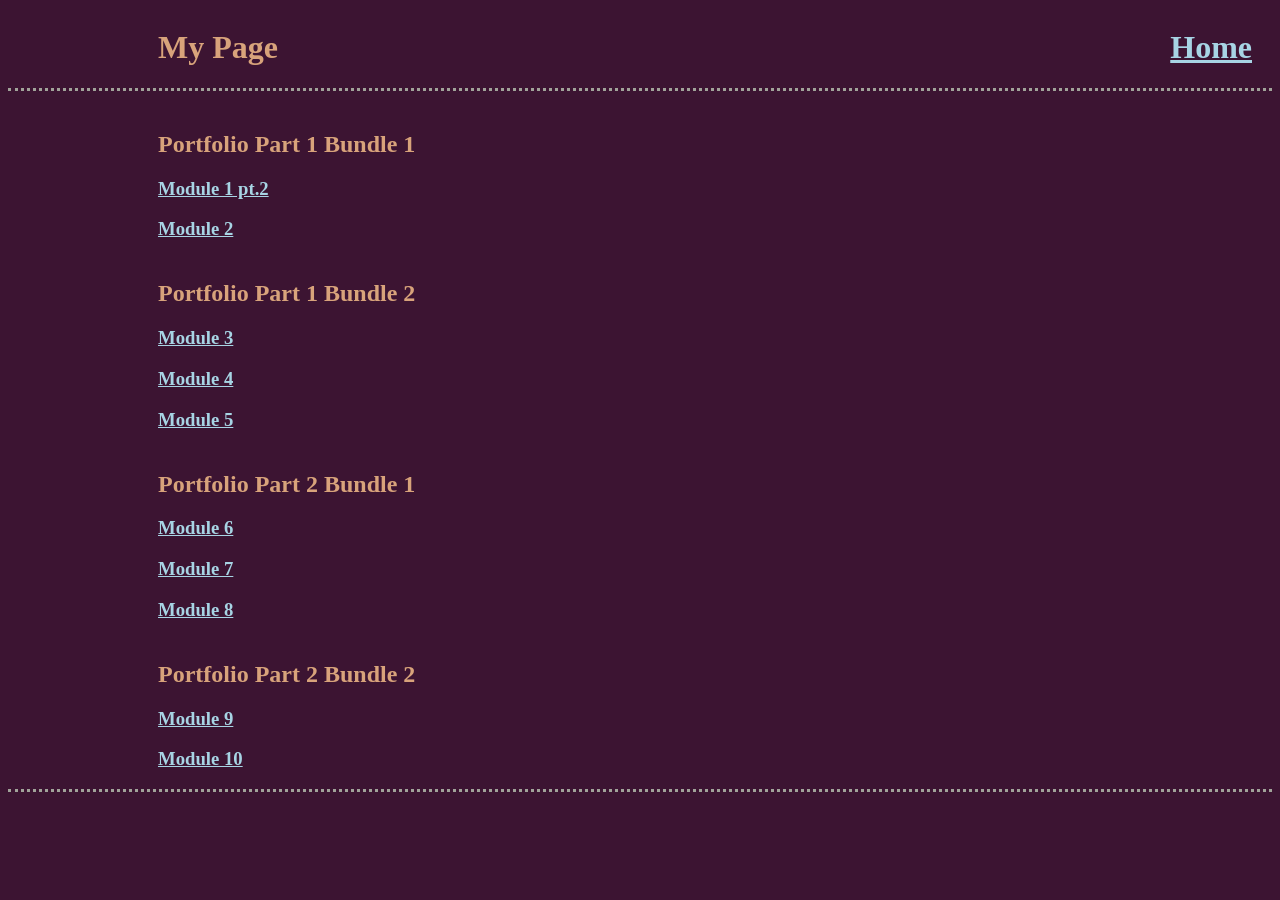
<file: index.html>
<!DOCTYPE html>
<html lang="en">
	<head>
		<meta charset="UTF-8">
		<title>My Page</title>
		<link rel="icon" href="images/agony.png">
		<link href="index.css" rel="stylesheet">
	</head>
	<body>
		<header class="page-header">
			<h1>My Page</h1>
			<h1 class="home-link"><a href="index.html">Home</a></h1>
		</header>
		<main>
			<section>
				<h2>Portfolio Part 1 Bundle 1</h2>
				<h3><a href="m1p2.html">Module 1 pt.2</a></h3>
				<h3><a href="m2.html">Module 2</a></h3>
			</section>
			<section>
				<h2>Portfolio Part 1 Bundle 2</h2>
				<h3><a href="m3.html">Module 3</a></h3>
				<h3><a href="m4.html">Module 4</a></h3>
				<h3><a href="m5.html">Module 5</a></h3>
			</section>
			<section>
				<h2>Portfolio Part 2 Bundle 1</h2>
				<h3><a href="m6.html">Module 6</a></h3>
				<h3><a href="m7.html">Module 7</a></h3>
				<h3><a href="m8.html">Module 8</a></h3>
			</section>
			<section>
				<h2>Portfolio Part 2 Bundle 2</h2>
				<h3><a href="m9.html">Module 9</a></h3>
				<h3><a href="m10.html">Module 10</a></h3>
			</section>
		</main>
		<footer>
		</footer>
	</body>
</html>
</file>
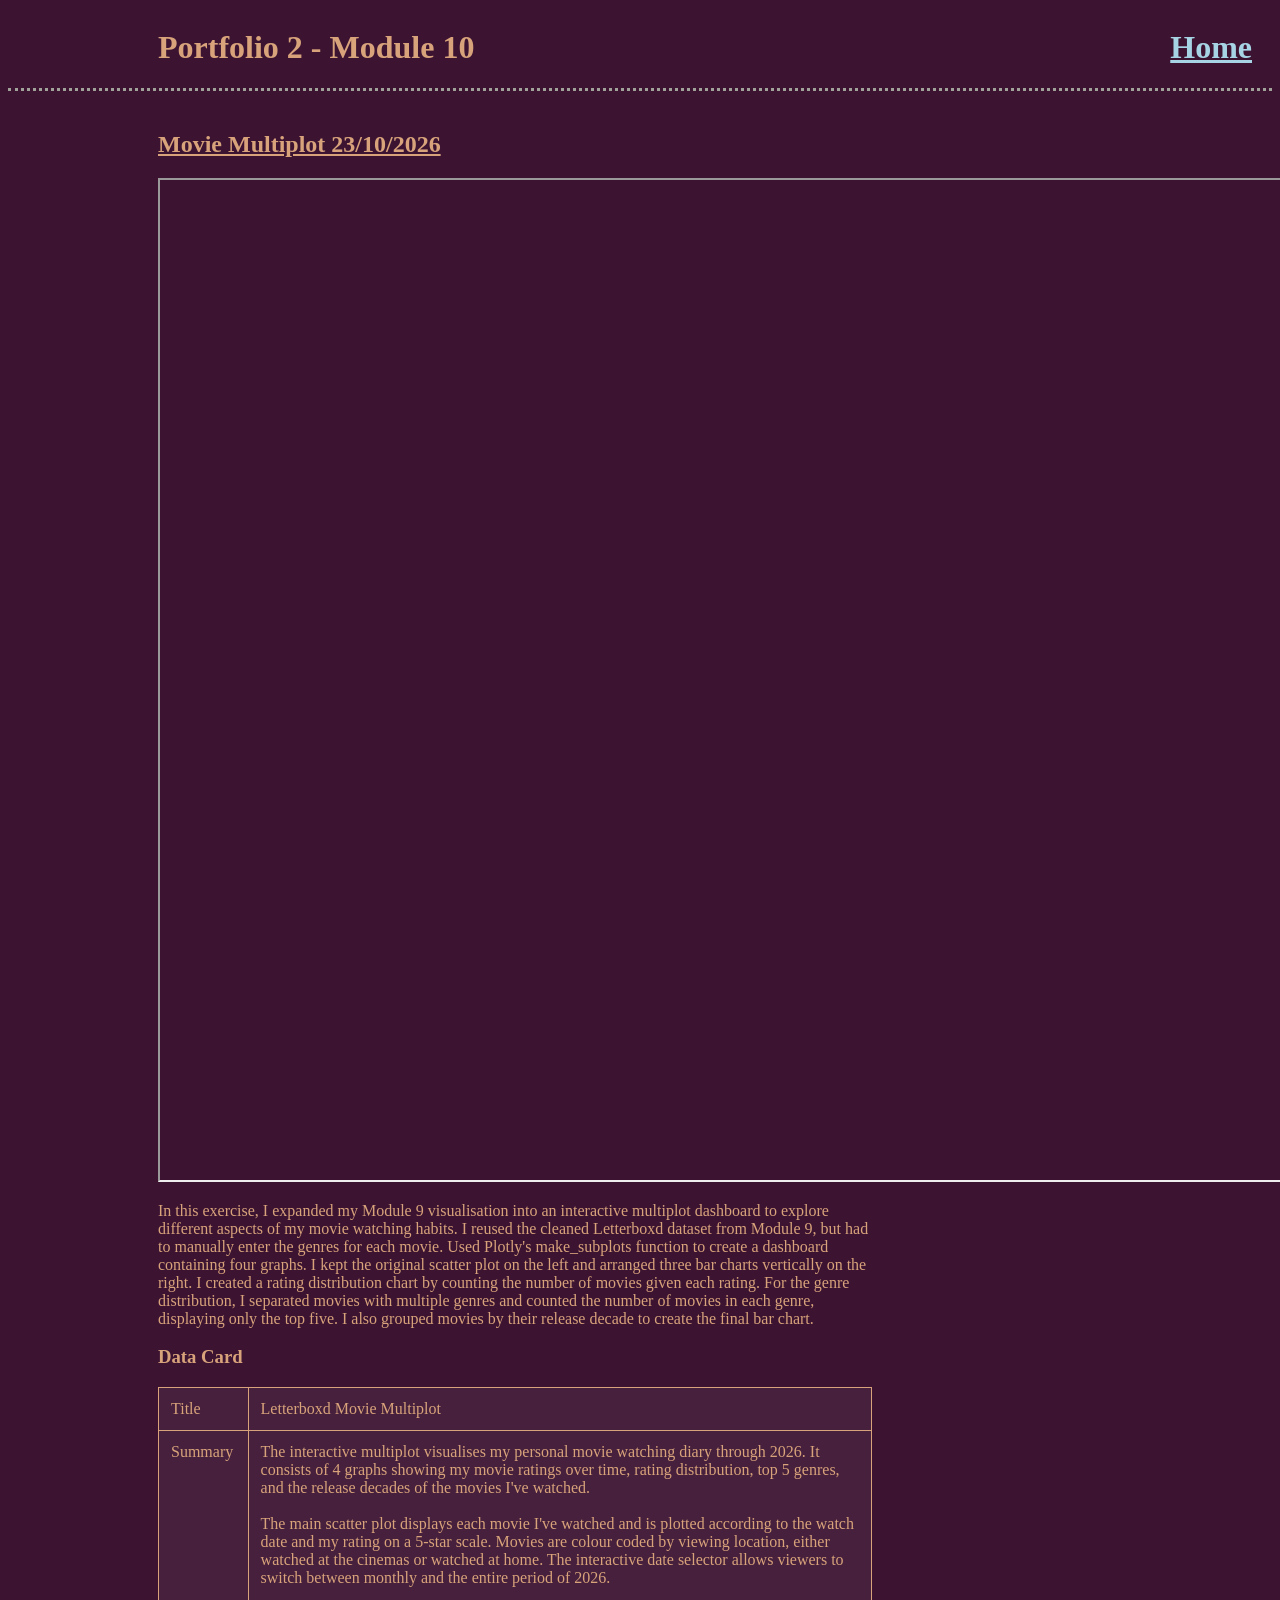
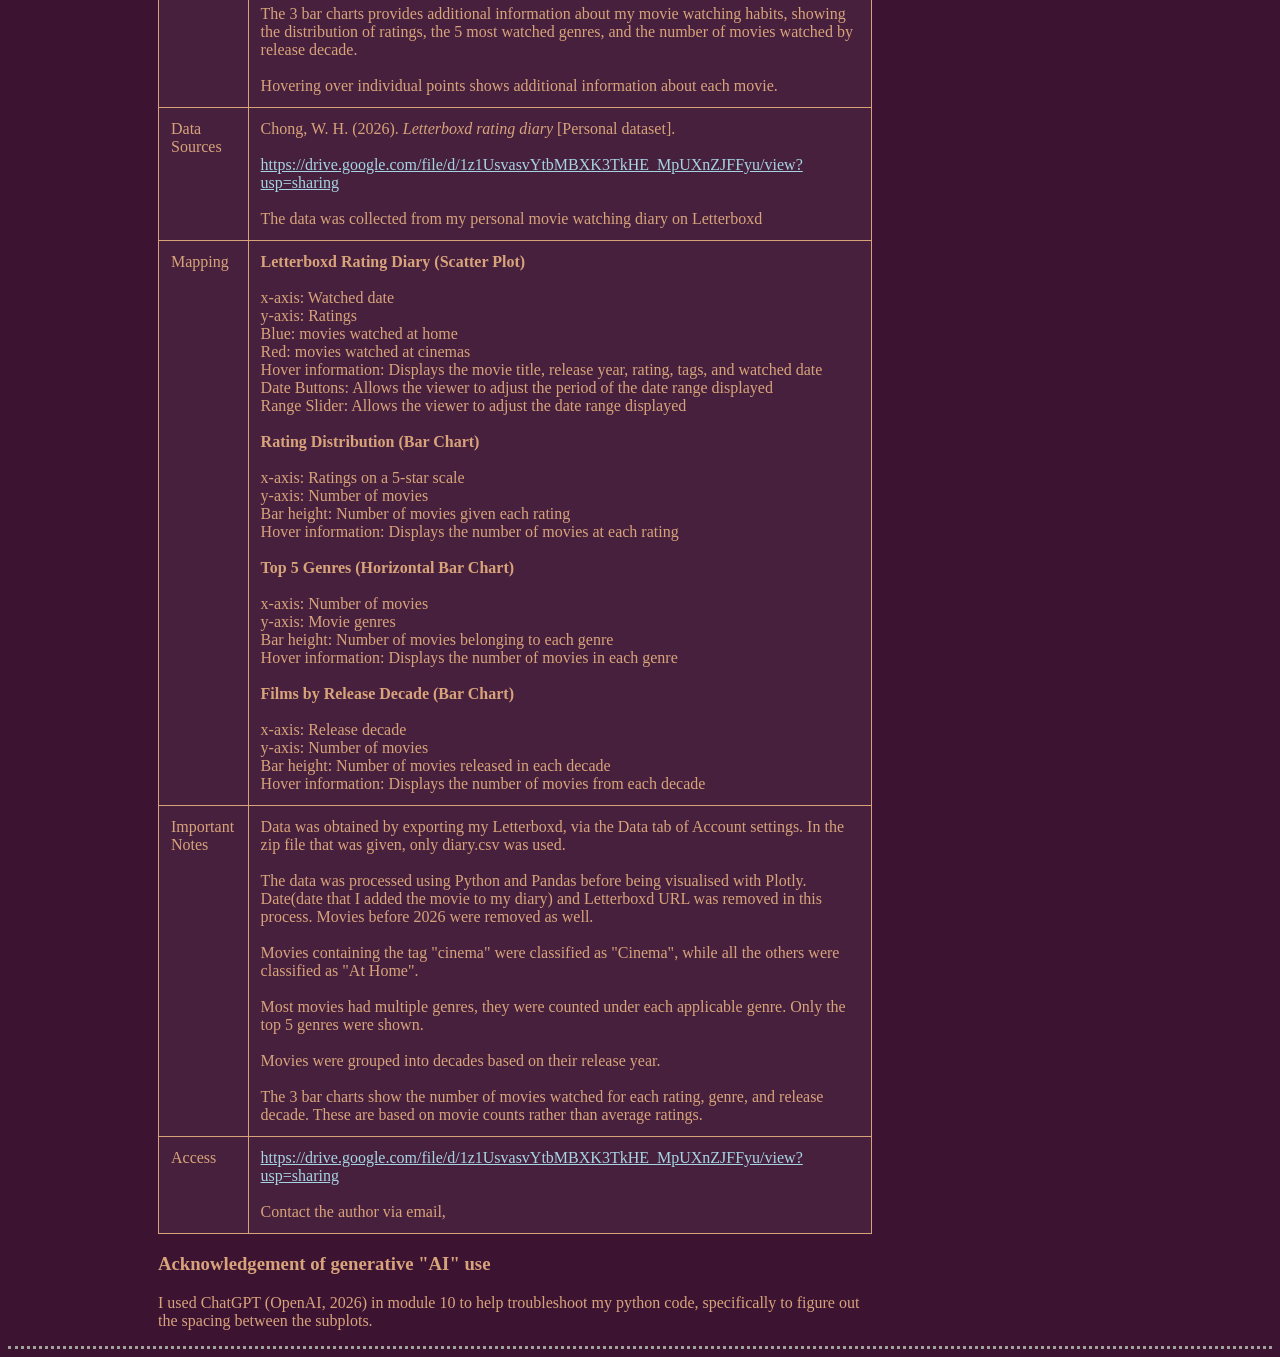
<file: m10.html>
<!DOCTYPE html>
<html lang="en">
	<head>
		<meta charset="UTF-8">
		<title>Portfolio 2 - Module 10</title>
		<link rel="icon" href="images/agony.png">
		<link href="index.css" rel="stylesheet">
		<style>
			iframe {
				width: 1600px;
				height: 1000px;
			}
		</style>
	</head>
	<body>
		<header class="page-header">
			<h1>Portfolio 2 - Module 10</h1>
			<h1 class="home-link"><a href="index.html">Home</a></h1>
		</header>
		<main>
			<section>
				<h2 class="title">Movie Multiplot 23/10/2026</h2>
			</section>
			<section>
				<iframe src="https://01a17729-02e4-0187-e7e3-71100ba85cc9.share.connect.posit.cloud?framesource=https://whchong10.github.io/whchong10/m9.html"></iframe>
			</section>
			<section>
				<p>
					In this exercise, I expanded my Module 9 visualisation into an interactive multiplot dashboard to explore different aspects of my movie watching habits. I reused the cleaned Letterboxd dataset from Module 9, but had to manually enter the genres for each movie. Used Plotly's make_subplots function to create a dashboard containing four graphs. I kept the original scatter plot on the left and arranged three bar charts vertically on the right. I created a rating distribution chart by counting the number of movies given each rating. For the genre distribution, I separated movies with multiple genres and counted the number of movies in each genre, displaying only the top five. I also grouped movies by their release decade to create the final bar chart.
				</p>
			</section>
			<section>
				<h3>Data Card</h3>
				
				<table>
					<tr>
						<td>Title</td>
						<td>Letterboxd Movie Multiplot</td>
					</tr>
					<tr>
						<td>Summary</td>
						<td>
							The interactive multiplot visualises my personal movie watching diary through 2026. It consists of 4 graphs showing my movie ratings over time, rating distribution, top 5 genres, and the release decades of the movies I've watched.

							<br><br>
							The main scatter plot displays each movie I've watched and is plotted according to the watch date and my rating on a 5-star scale. Movies are colour coded by viewing location, either watched at the cinemas or watched at home. The interactive date selector allows viewers to switch between monthly and the entire period of 2026.

							<br><br>
							The 3 bar charts provides additional information about my movie watching habits, showing the distribution of ratings, the 5 most watched genres, and the number of movies watched by release decade.

							<br><br>
							Hovering over individual points shows additional information about each movie.
						</td>
					</tr>
					<tr>
						<td>Data Sources</td>
						<td>
							Chong, W. H. (2026). <i>Letterboxd rating diary</i> [Personal dataset].

							<br><br>
							<a href="https://drive.google.com/file/d/1z1UsvasvYtbMBXK3TkHE_MpUXnZJFFyu/view?usp=sharing">https://drive.google.com/file/d/1z1UsvasvYtbMBXK3TkHE_MpUXnZJFFyu/view?usp=sharing</a>

							<br><br>
							The data was collected from my personal movie watching diary on Letterboxd
						</td>
					</tr>
					<tr>
						<td>Mapping</td>
						<td>
							<b>Letterboxd Rating Diary (Scatter Plot)</b>

							<br><br>
							x-axis: Watched date
							<br>
							y-axis: Ratings
							<br>
							Blue: movies watched at home
							<br>
							Red: movies watched at cinemas
							<br>
							Hover information: Displays the movie title, release year, rating, tags, and watched date
							<br>
							Date Buttons: Allows the viewer to adjust the period of the date range displayed
							<br>
							Range Slider: Allows the viewer to adjust the date range displayed

							<br><br>
							<b>Rating Distribution (Bar Chart)</b>

							<br><br>
							x-axis: Ratings on a 5-star scale
							<br>
							y-axis: Number of movies
							<br>
							Bar height: Number of movies given each rating
							<br>
							Hover information: Displays the number of movies at each rating

							<br><br>
							<b>Top 5 Genres (Horizontal Bar Chart)</b>

							<br><br>
							x-axis: Number of movies
							<br>
							y-axis: Movie genres
							<br>
							Bar height: Number of movies belonging to each genre
							<br>
							Hover information: Displays the number of movies in each genre

							<br><br>
							<b>Films by Release Decade (Bar Chart)</b>

							<br><br>
							x-axis: Release decade
							<br>
							y-axis: Number of movies
							<br>
							Bar height: Number of movies released in each decade
							<br>
							Hover information: Displays the number of movies from each decade
						</td>
					</tr>
					<tr>
						<td>Important Notes</td>
						<td>
							Data was obtained by exporting my Letterboxd, via the Data tab of Account settings. In the zip file that was given, only diary.csv was used.

							<br><br>
							The data was processed using Python and Pandas before being visualised with Plotly. Date(date that I added the movie to my diary) and Letterboxd URL was removed in this process. Movies before 2026 were removed as well.

							<br><br>
							Movies containing the tag "cinema" were classified as "Cinema", while all the others were classified as "At Home".

							<br><br>
							Most movies had multiple genres, they were counted under each applicable genre. Only the top 5 genres were shown.

							<br><br>
							Movies were grouped into decades based on their release year.

							<br><br>
							The 3 bar charts show the number of movies watched for each rating, genre, and release decade. These are based on movie counts rather than average ratings.
						</td>
					</tr>
					<tr>
						<td>Access</td>
						<td>
							<a href="https://drive.google.com/file/d/1z1UsvasvYtbMBXK3TkHE_MpUXnZJFFyu/view?usp=sharing">https://drive.google.com/file/d/1z1UsvasvYtbMBXK3TkHE_MpUXnZJFFyu/view?usp=sharing</a>

							<br><br>
							Contact the author via email,
						</td>
					</tr>
				</table>
			</section>
			<section>
				<h3>Acknowledgement of generative "AI" use</h3>
				<p>I used ChatGPT (OpenAI, 2026) in module 10 to help troubleshoot my python code, specifically to figure out the spacing between the subplots.</p>
			</section>
		</main>
		<footer>
		</footer>
	</body>
</html>
</file>
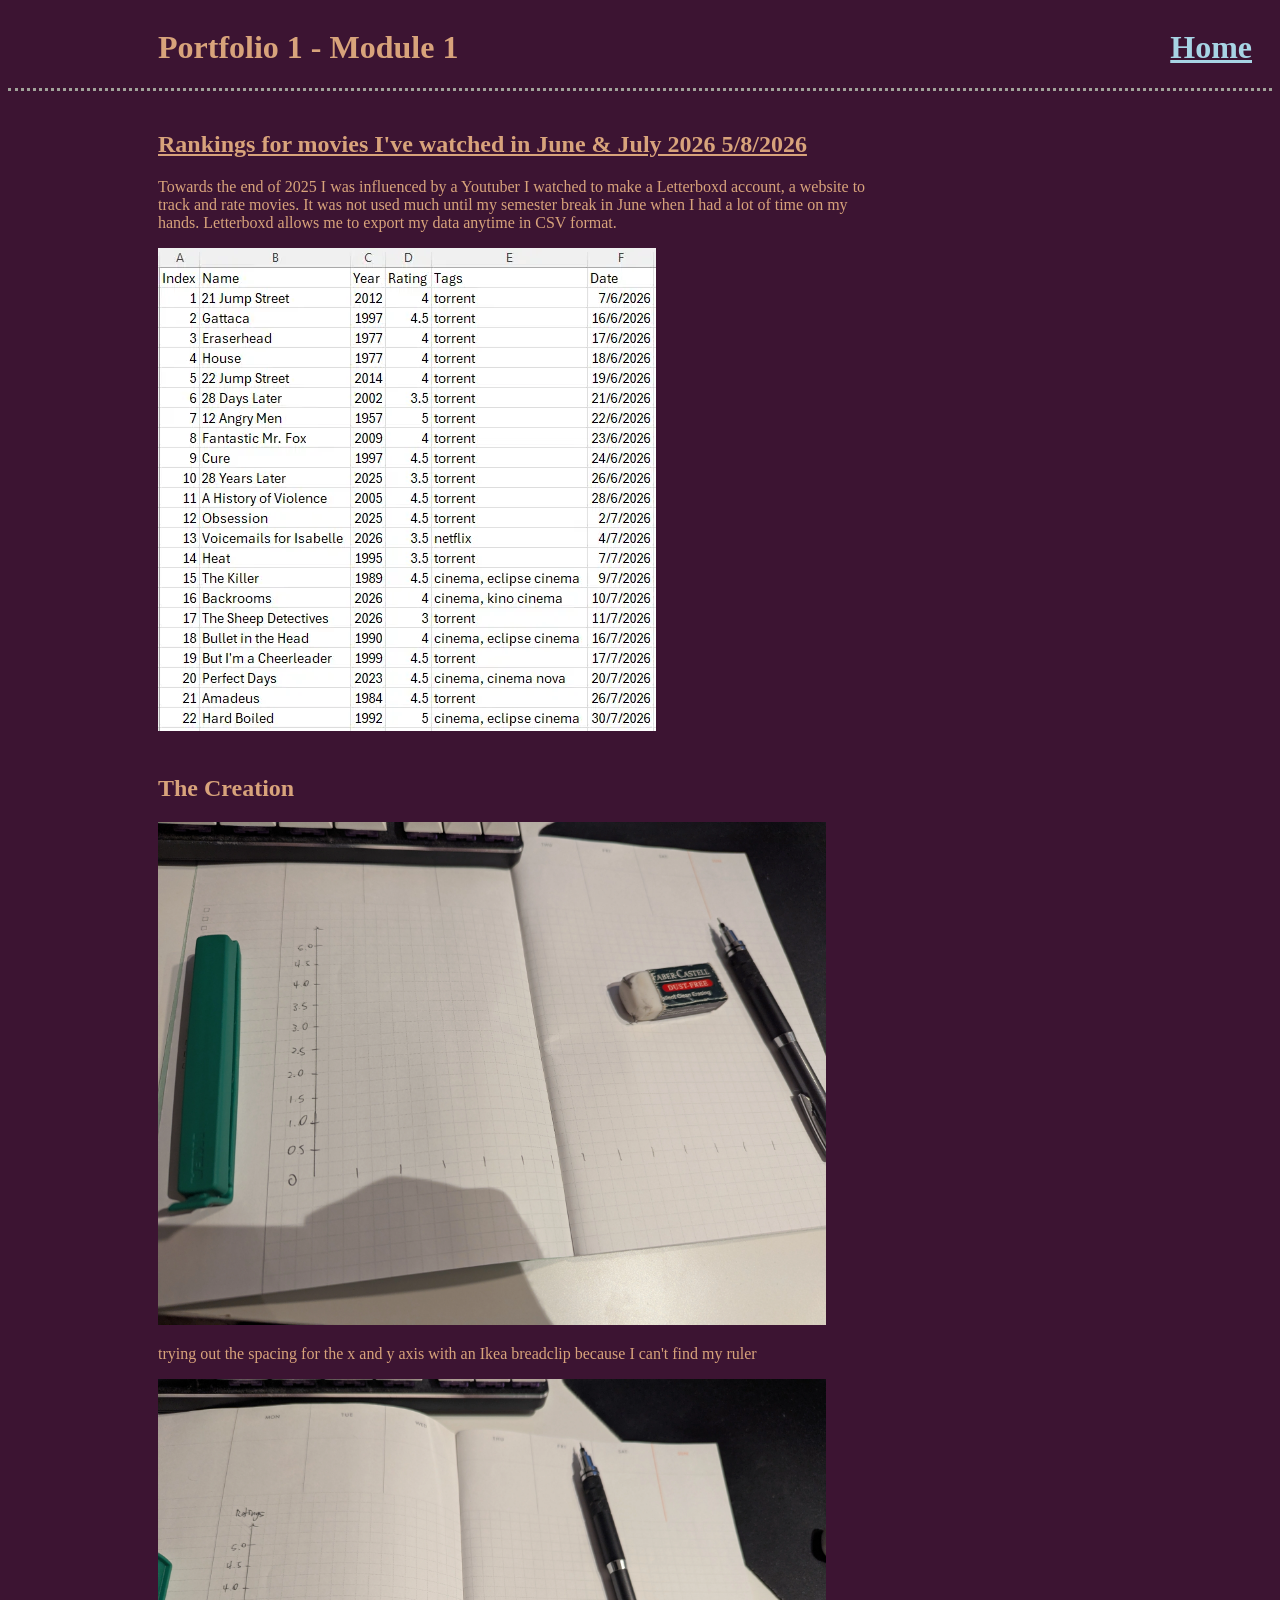
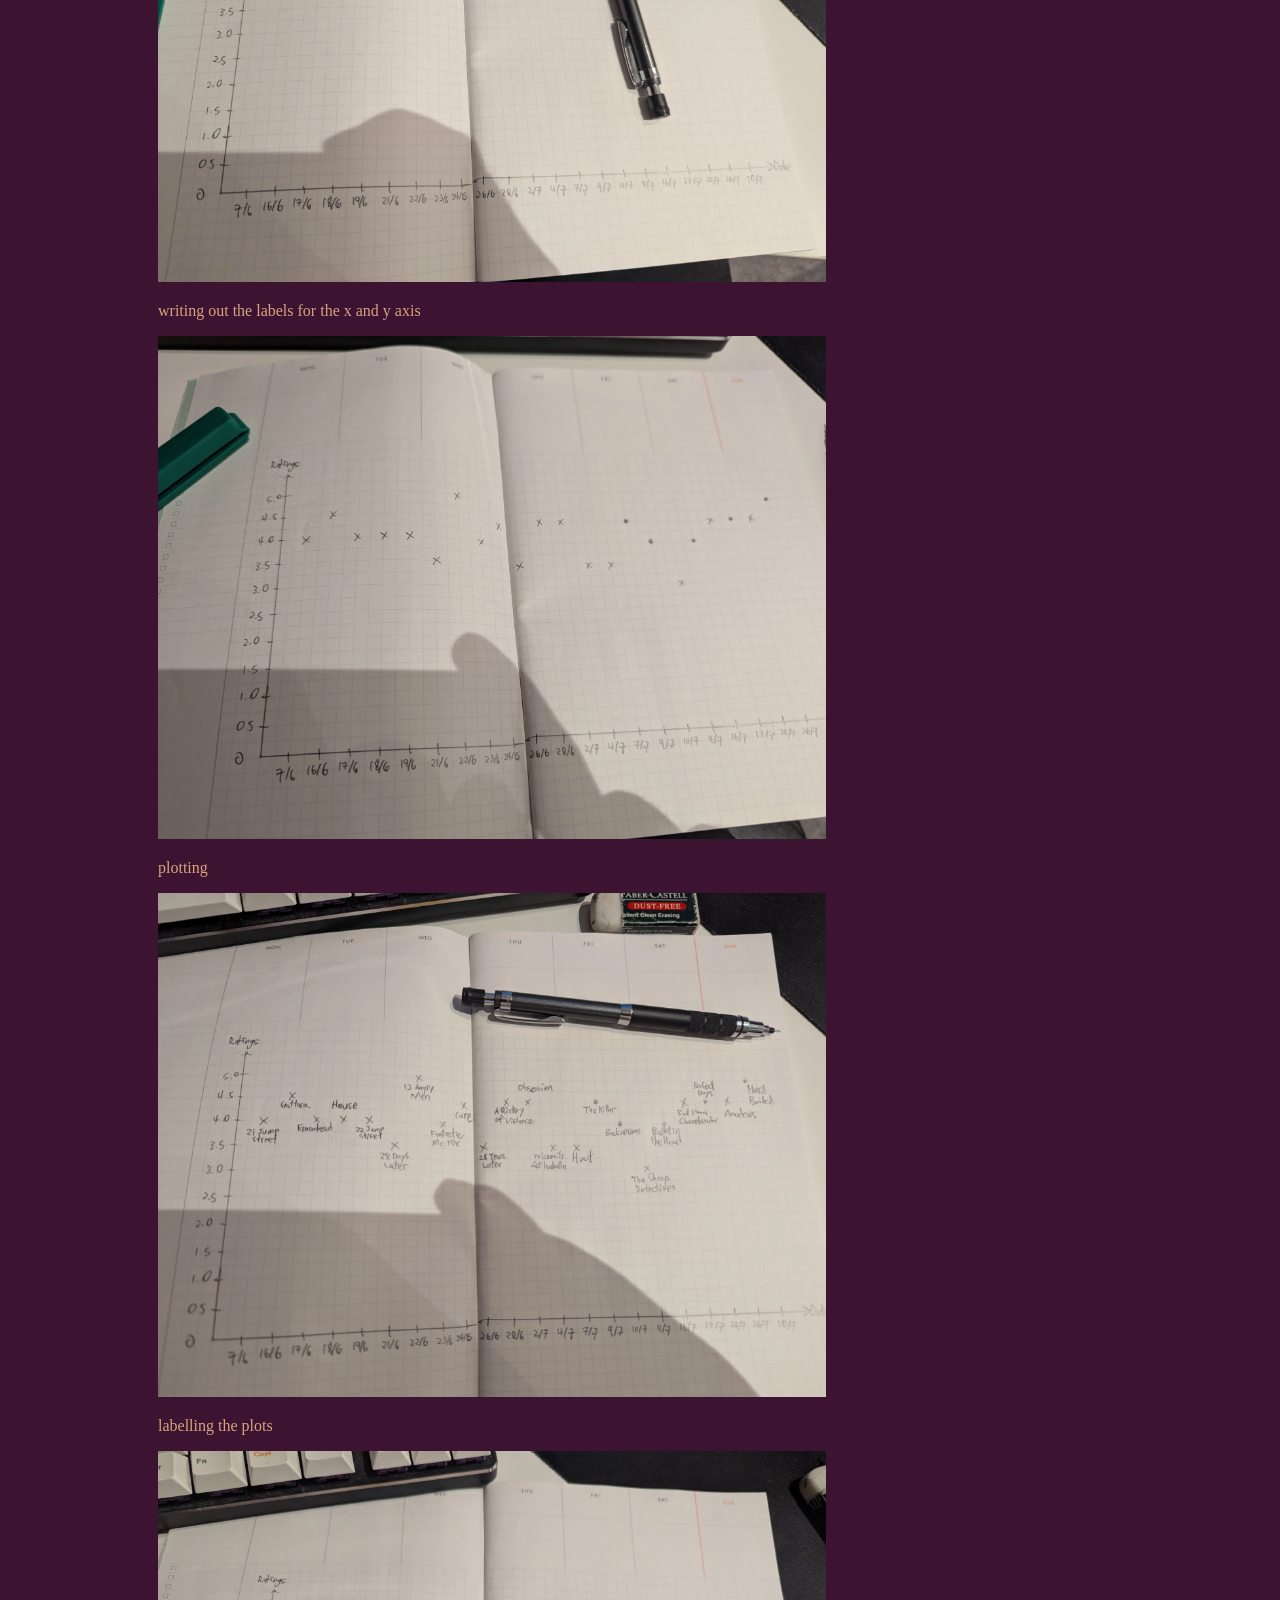
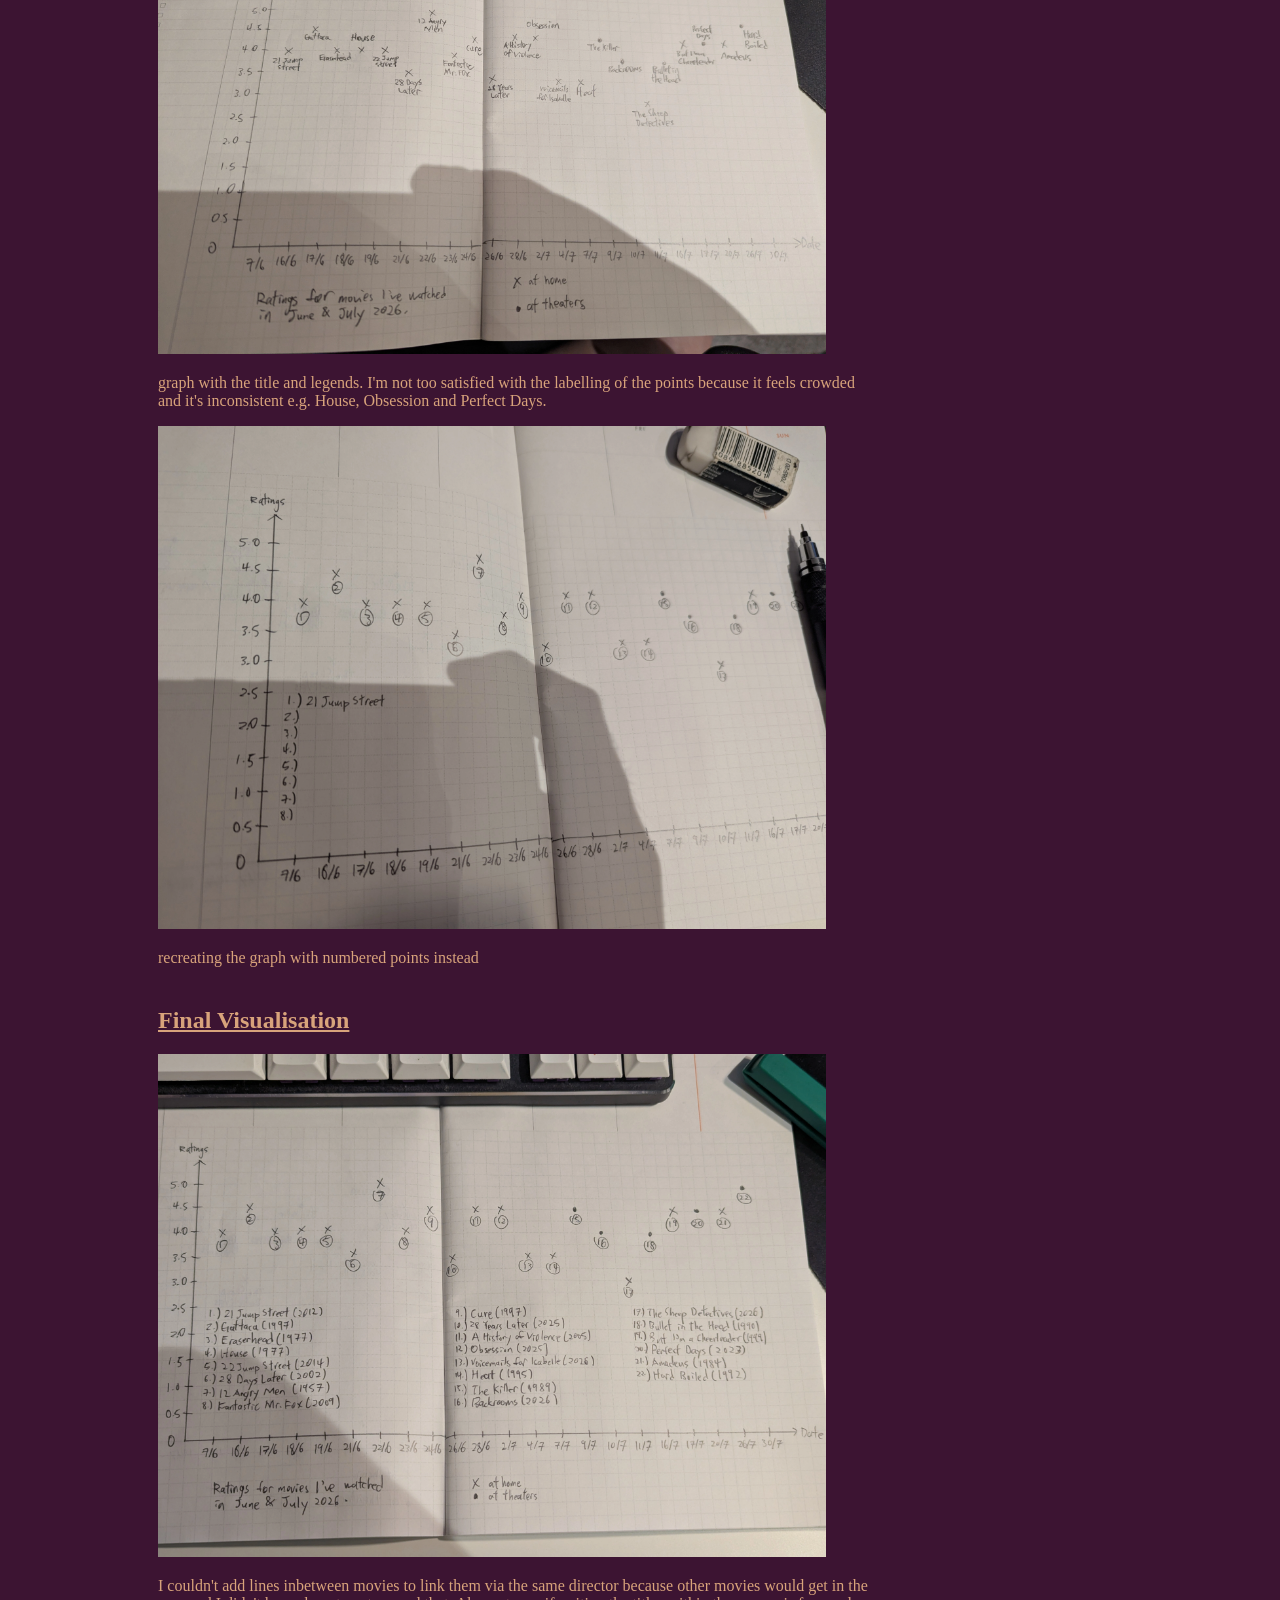
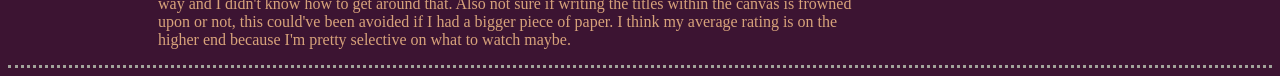
<file: m1p2.html>
<!DOCTYPE html>
<html lang="en">
	<head>
		<meta charset="UTF-8">
		<title>Portfolio 1 - Module 1</title>
		<link rel="icon" href="images/agony.png">
		<link href="index.css" rel="stylesheet">
	</head>
	<body>
		<header class="page-header">
			<h1>Portfolio 1 - Module 1</h1>
			<h1 class="home-link"><a href="index.html">Home</a></h1>
		</header>
		<main>
			<section>
				<h2 class="title">Rankings for movies I've watched in June & July 2026 5/8/2026</h2>
				<p>Towards the end of 2025 I was influenced by a Youtuber I watched to make a Letterboxd account, a website to track and rate movies. It was not used much until my semester break in June when I had a lot of time on my hands. Letterboxd allows me to export my data anytime in CSV format.</p>
				<img src="images/csv.webp">
			</section>
			<section>
				<h2>The Creation</h2>
				<img class="camera" src="images/1.webp">
				<p>trying out the spacing for the x and y axis with an Ikea breadclip because I can't find my ruler</p>
				<img class="camera" src="images/2.webp">
				<p>writing out the labels for the x and y axis</p>
				<img class="camera" src="images/3.webp">
				<p>plotting</p>
				<img class="camera" src="images/4.webp">
				<p>labelling the plots</p>
				<img class="camera" src="images/5.webp">
				<p>graph with the title and legends. I'm not too satisfied with the labelling of the points because it feels crowded and it's inconsistent e.g. House, Obsession and Perfect Days.</p>
				<img class="camera" src="images/6.webp">
				<p>recreating the graph with numbered points instead</p>
			</section>
			<section>
				<h2 class="title">Final Visualisation</h2>
				<img class="camera" src="images/7.webp">
				<p>
					I couldn't add lines inbetween movies to link them via the same director because other movies would get in the way and I didn't know how to get around that. Also not sure if writing the titles within the canvas is frowned upon or not, this could've been avoided if I had a bigger piece of paper. I think my average rating is on the higher end because I'm pretty selective on what to watch maybe.
				</p>
			</section>
		</main>
		<footer>
		</footer>
	</body>
</html>
</file>
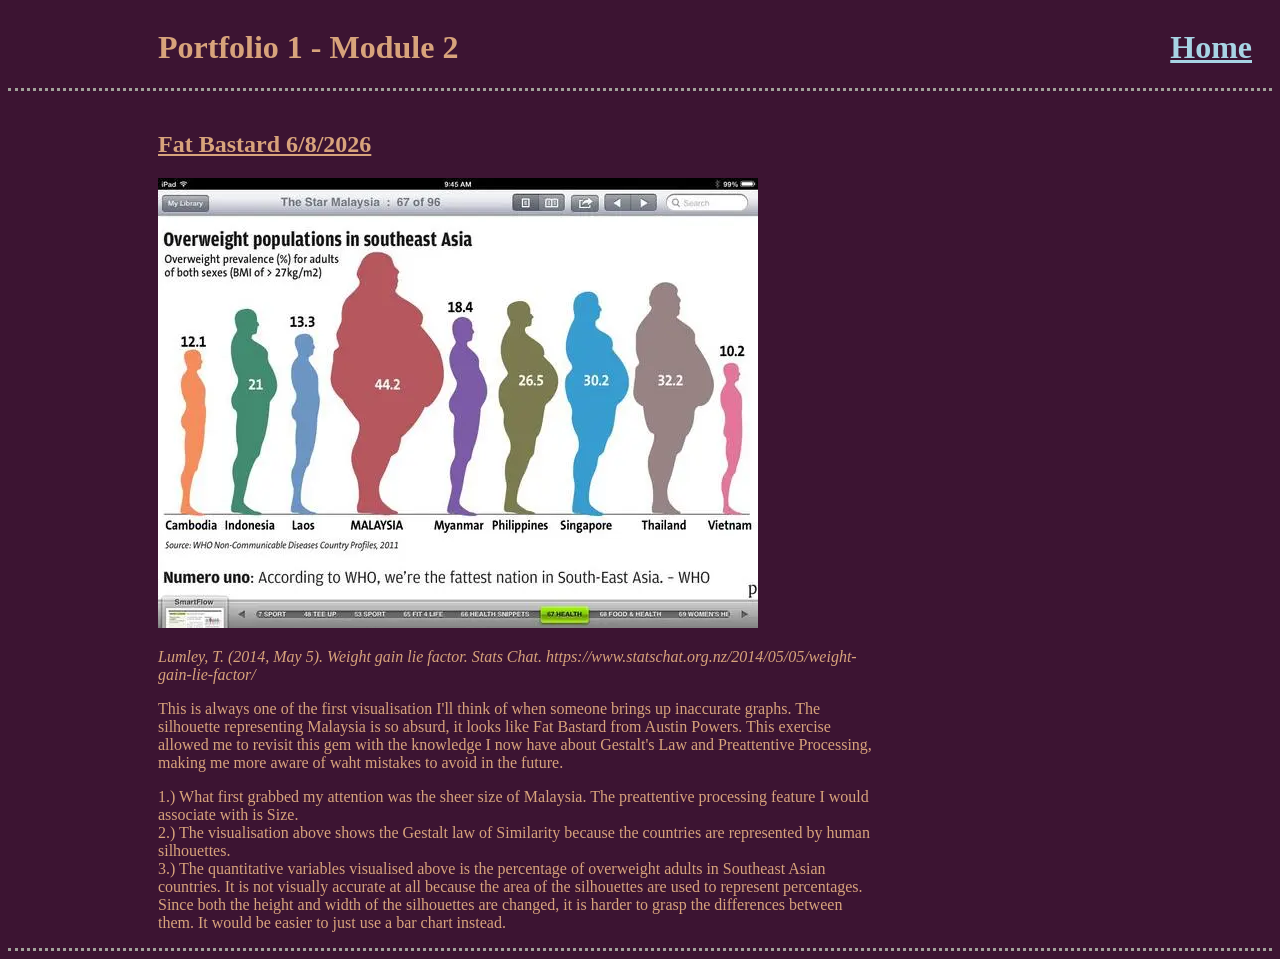
<file: m2.html>
<!DOCTYPE html>
<html lang="en">
	<head>
		<meta charset="UTF-8">
		<title>Portfolio 1 - Module 2</title>
		<link rel="icon" href="images/agony.png">
		<link href="index.css" rel="stylesheet">
	</head>
	<body>
		<header class="page-header">
			<h1>Portfolio 1 - Module 2</h1>
			<h1 class="home-link"><a href="index.html">Home</a></h1>
		</header>
		<main>
			<section>
				<h2 class="title">Fat Bastard 6/8/2026</h2>
				<img src="images/overweight.webp">
				<p><i>Lumley, T. (2014, May 5). Weight gain lie factor. Stats Chat. https://www.statschat.org.nz/2014/05/05/weight-gain-lie-factor/</i></p>
			</section>
			<section>
				<p>This is always one of the first visualisation I'll think of when someone brings up inaccurate graphs. The silhouette representing Malaysia is so absurd, it looks like Fat Bastard from Austin Powers. This exercise allowed me to revisit this gem with the knowledge I now have about Gestalt's Law and Preattentive Processing, making me more aware of waht mistakes to avoid in the future.</p>
				<p>
					1.) What first grabbed my attention was the sheer size of Malaysia. The preattentive processing feature I would associate with is Size.<br>
					2.) The visualisation above shows the Gestalt law of Similarity because the countries are represented by human silhouettes.<br>
					3.) The quantitative variables visualised above is the percentage of overweight adults in Southeast Asian countries. It is not visually accurate at all because the area of the silhouettes are used to represent percentages. Since both the height and width of the silhouettes are changed, it is harder to grasp the differences between them. It would be easier to just use a bar chart instead.
				</p>
			</section>
		</main>
		<footer>
		</footer>
	</body>
</html>
</file>
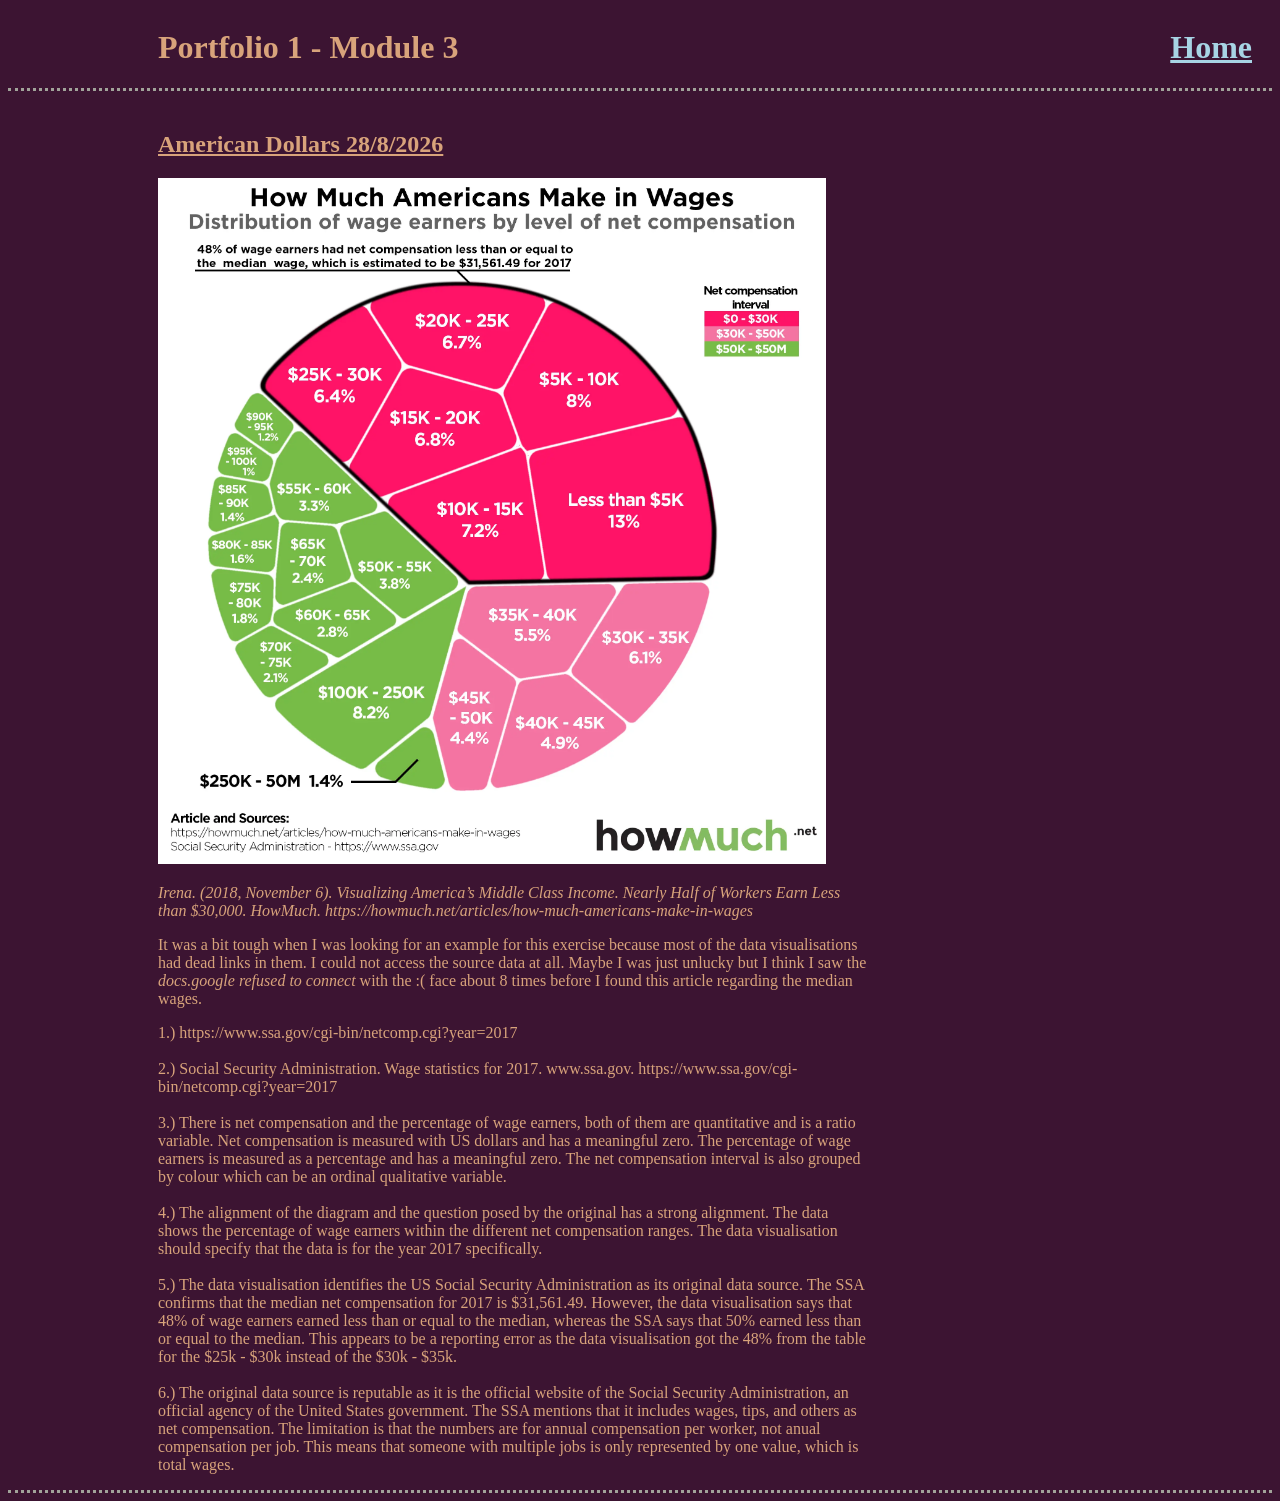
<file: m3.html>
<!DOCTYPE html>
<html lang="en">
	<head>
		<meta charset="UTF-8">
		<title>Portfolio 1 - Module 3</title>
		<link rel="icon" href="images/agony.png">
		<link href="index.css" rel="stylesheet">
	</head>
	<body>
		<header class="page-header">
			<h1>Portfolio 1 - Module 3</h1>
			<h1 class="home-link"><a href="index.html">Home</a></h1>
		</header>
		<main>
			<section>
				<h2 class="title">American Dollars 28/8/2026</h2>
				<img class="camera" src="images/american_wage.webp">
				<p><i>Irena. (2018, November 6). Visualizing America’s Middle Class Income. Nearly Half of Workers Earn Less than $30,000. HowMuch. https://howmuch.net/articles/how-much-americans-make-in-wages</i></p>
			</section>
			<section>
				<p>It was a bit tough when I was looking for an example for this exercise because most of the data visualisations had dead links in them. I could not access the source data at all. Maybe I was just unlucky but I think I saw the <i>docs.google refused to connect</i> with the :( face about 8 times before I found this article regarding the median wages.</p>
				<p>
					1.) https://www.ssa.gov/cgi-bin/netcomp.cgi?year=2017 <br><br>
					2.) Social Security Administration. Wage statistics for 2017. www.ssa.gov. https://www.ssa.gov/cgi-bin/netcomp.cgi?year=2017<br><br>
					3.) There is net compensation and the percentage of wage earners, both of them are quantitative and is a ratio variable. Net compensation is measured with US dollars and has a meaningful zero. The percentage of wage earners is measured as a percentage and has a meaningful zero. The net compensation interval is also grouped by colour which can be an ordinal qualitative variable.<br><br>
					4.) The alignment of the diagram and the question posed by the original has a strong alignment. The data shows the percentage of wage earners within the different net compensation ranges. The data visualisation should specify that the data is for the year 2017 specifically.<br><br>
					5.) The data visualisation identifies the US Social Security Administration as its original data source. The SSA confirms that the median net compensation for 2017 is $31,561.49. However, the data visualisation says that 48% of wage earners earned less than or equal to the median, whereas the SSA says that 50% earned less than or equal to the median. This appears to be a reporting error as the data visualisation got the 48% from the table for the $25k - $30k instead of the $30k - $35k.<br><br>
					6.) The original data source is reputable as it is the official website of the Social Security Administration, an official agency of the United States government. The SSA mentions that it includes wages, tips, and others as net compensation. The limitation is that the numbers are for annual compensation per worker, not anual compensation per job. This means that someone with multiple jobs is only represented by one value, which is total wages. 
				</p>
			</section>
		</main>
		<footer>
		</footer>
	</body>
</html>
</file>
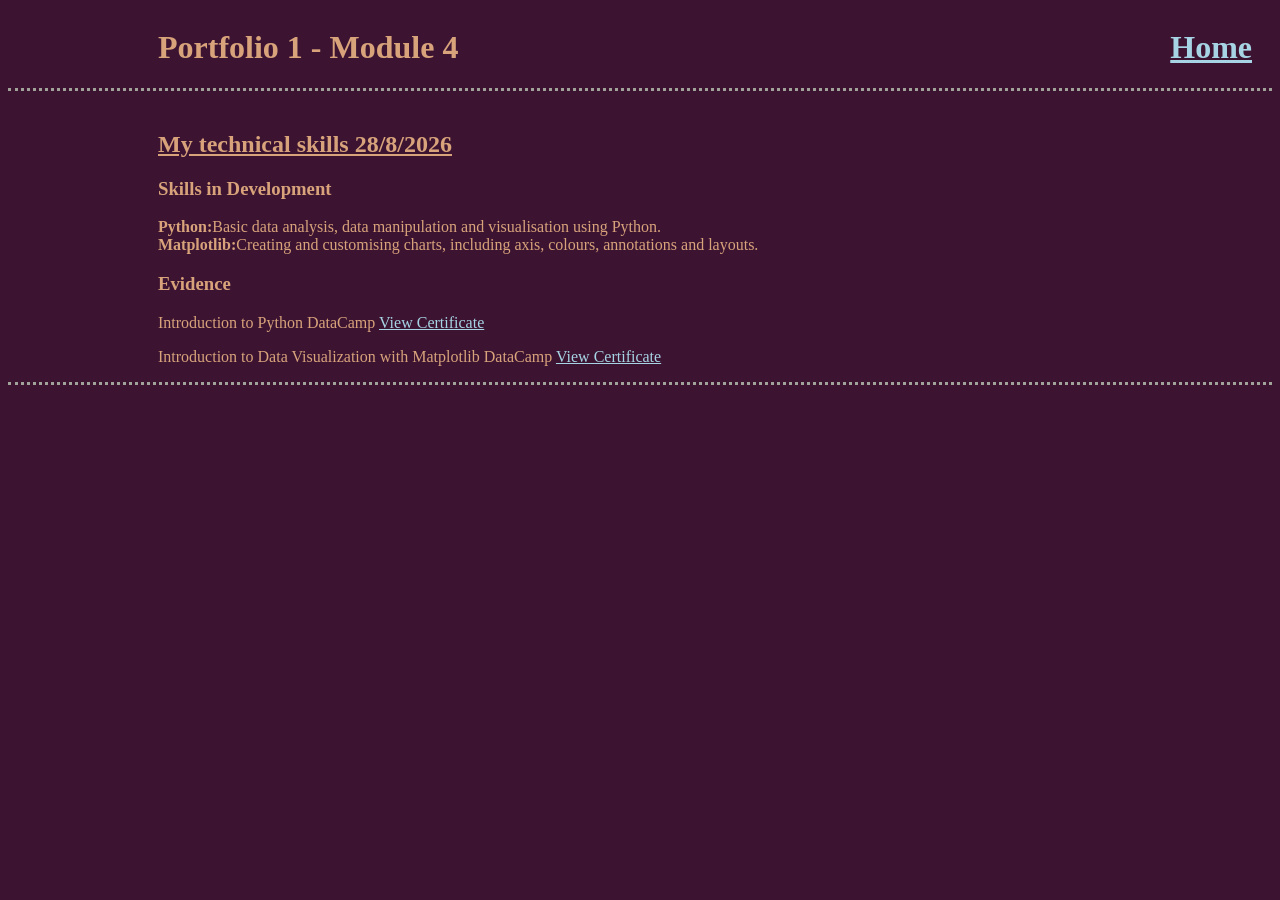
<file: m4.html>
<!DOCTYPE html>
<html lang="en">
	<head>
		<meta charset="UTF-8">
		<title>Portfolio 1 - Module 4</title>
		<link rel="icon" href="images/agony.png">
		<link href="index.css" rel="stylesheet">
	</head>
	<body>
		<header class="page-header">
			<h1>Portfolio 1 - Module 4</h1>
			<h1 class="home-link"><a href="index.html">Home</a></h1>
		</header>
		<main>
			<section>
				<h2 class="title">My technical skills 28/8/2026</h2>
			</section>
			<section>
				<h3>Skills in Development</h3>
				<p>
					<b>Python:</b>Basic data analysis, data manipulation and visualisation using Python.<br>
					<b>Matplotlib:</b>Creating and customising charts, including axis, colours, annotations and layouts.
				</p>
				
				<h3>Evidence</h3>
				<p>Introduction to Python DataCamp
					<a href="https://www.datacamp.com/completed/statement-of-accomplishment/course/60d82bb4241865095d5b54278f64314bd6b99e77" target="_blank">
						View Certificate
					</a>
				</p>
				<p>Introduction to Data Visualization with Matplotlib DataCamp
					<a href="https://www.datacamp.com/completed/statement-of-accomplishment/course/14ae07b869f08ab88282769fabc17e7a12586739" target="_blank">
						View Certificate
					</a>
				</p>
			</section>
		</main>
		<footer>
		</footer>
	</body>
</html>
</file>
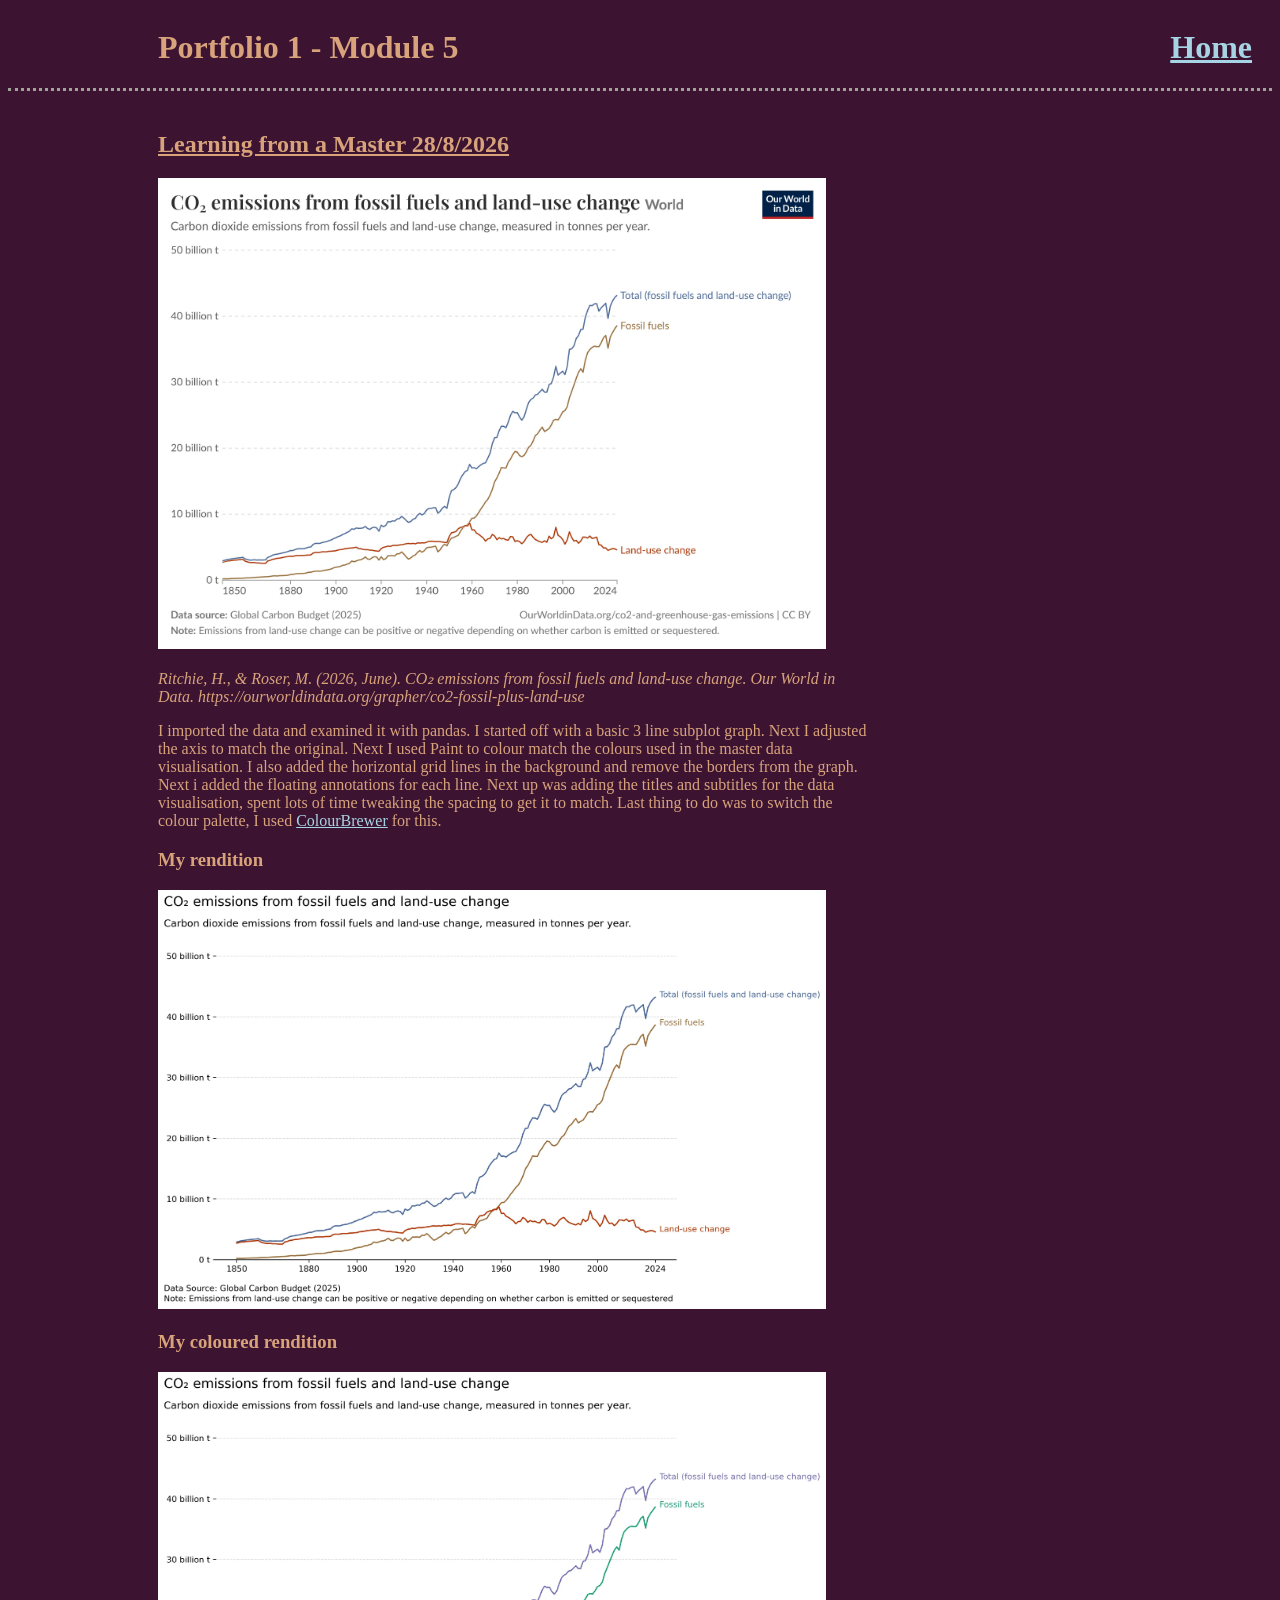
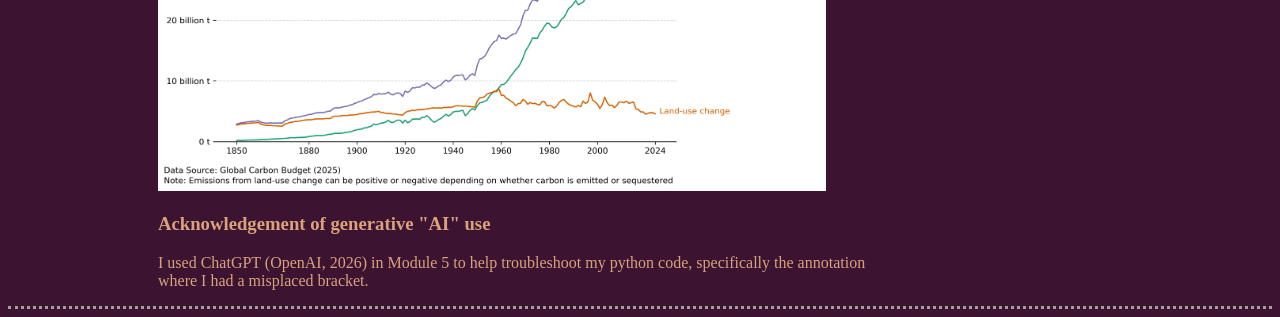
<file: m5.html>
<!DOCTYPE html>
<html lang="en">
	<head>
		<meta charset="UTF-8">
		<title>Portfolio 1 - Module 5</title>
		<link rel="icon" href="images/agony.png">
		<link href="index.css" rel="stylesheet">
	</head>
	<body>
		<header class="page-header">
			<h1>Portfolio 1 - Module 5</h1>
			<h1 class="home-link"><a href="index.html">Home</a></h1>
		</header>
		<main>
			<section>
				<h2 class="title">Learning from a Master 28/8/2026</h2>
				<img class="camera" src="images/co2-fossil-plus-land-use.webp">
				<p><i>Ritchie, H., & Roser, M. (2026, June). CO₂ emissions from fossil fuels and land-use change. Our World in Data. https://ourworldindata.org/grapher/co2-fossil-plus-land-use </i></p>
			</section>
			<section>
				<p>I imported the data and examined it with pandas. I started off with a basic 3 line subplot graph. Next I adjusted the axis to match the original. Next I used Paint to colour match the colours used in the master data visualisation. I also added the horizontal grid lines in the background and remove the borders from the graph. Next i added the floating annotations for each line. Next up was adding the titles and subtitles for the data visualisation, spent lots of time tweaking the spacing to get it to match. Last thing to do was to switch the colour palette, I used <a href="https://colorbrewer2.org/#type=qualitative&scheme=Dark2&n=3">ColourBrewer</a> for this.</p>
			</section>
			<section>
				<h3>My rendition</h3>
				<img class="camera" src="images/my_rendition.webp">
				<h3>My coloured rendition</h3>
				<img class="camera" src="images/my_coloured_rendition.webp">
			</section>
			<section>
				<h3>Acknowledgement of generative "AI" use</h3>
				<p>I used ChatGPT (OpenAI, 2026) in Module 5 to help troubleshoot my python code, specifically the annotation where I had a misplaced bracket.</p>
			</section>
		</main>
		<footer>
		</footer>
	</body>
</html>
</file>
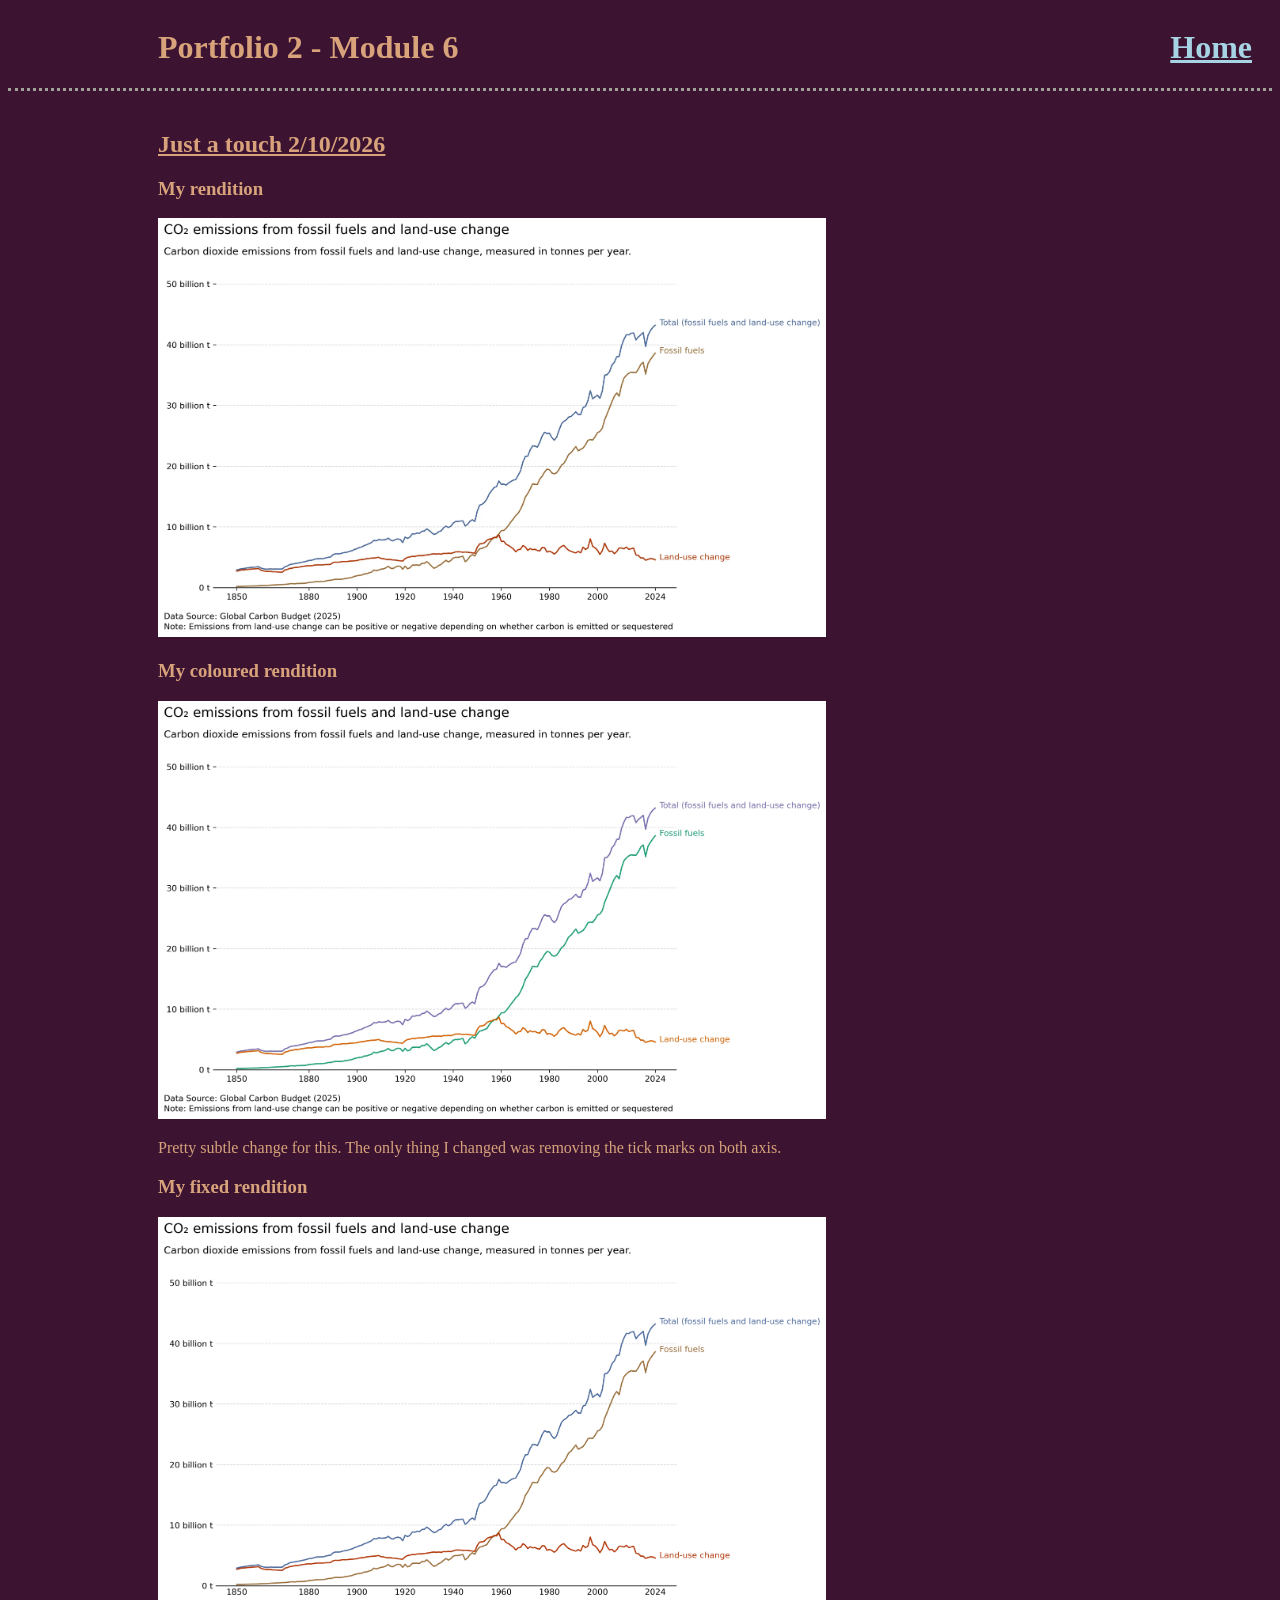
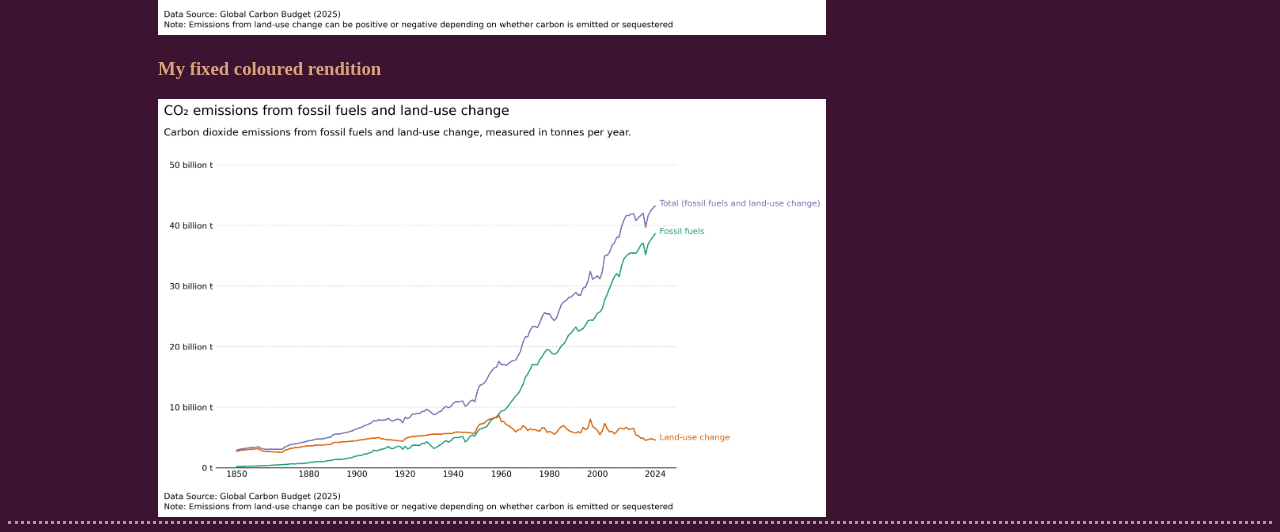
<file: m6.html>
<!DOCTYPE html>
<html lang="en">
	<head>
		<meta charset="UTF-8">
		<title>Portfolio 2 - Module 6</title>
		<link rel="icon" href="images/agony.png">
		<link href="index.css" rel="stylesheet">
	</head>
	<body>
		<header class="page-header">
			<h1>Portfolio 2 - Module 6</h1>
			<h1 class="home-link"><a href="index.html">Home</a></h1>
		</header>
		<main>
			<section>
				<h2 class="title">Just a touch 2/10/2026</h2>
			</section>
			<section>
				<h3>My rendition</h3>
				<img class="camera" src="images/my_rendition.webp">
				<h3>My coloured rendition</h3>
				<img class="camera" src="images/my_coloured_rendition.webp">
			</section>
			<section>
				<p>Pretty subtle change for this. The only thing I changed was removing the tick marks on both axis.</p>
			</section>
			<section>
				<h3>My fixed rendition</h3>
				<img class="camera" src="images/my_fixed_rendition.png">
				<h3>My fixed coloured rendition</h3>
				<img class="camera" src="images/my_fixed_coloured_rendition.png">
			</section>
		</main>
		<footer>
		</footer>
	</body>
</html>
</file>
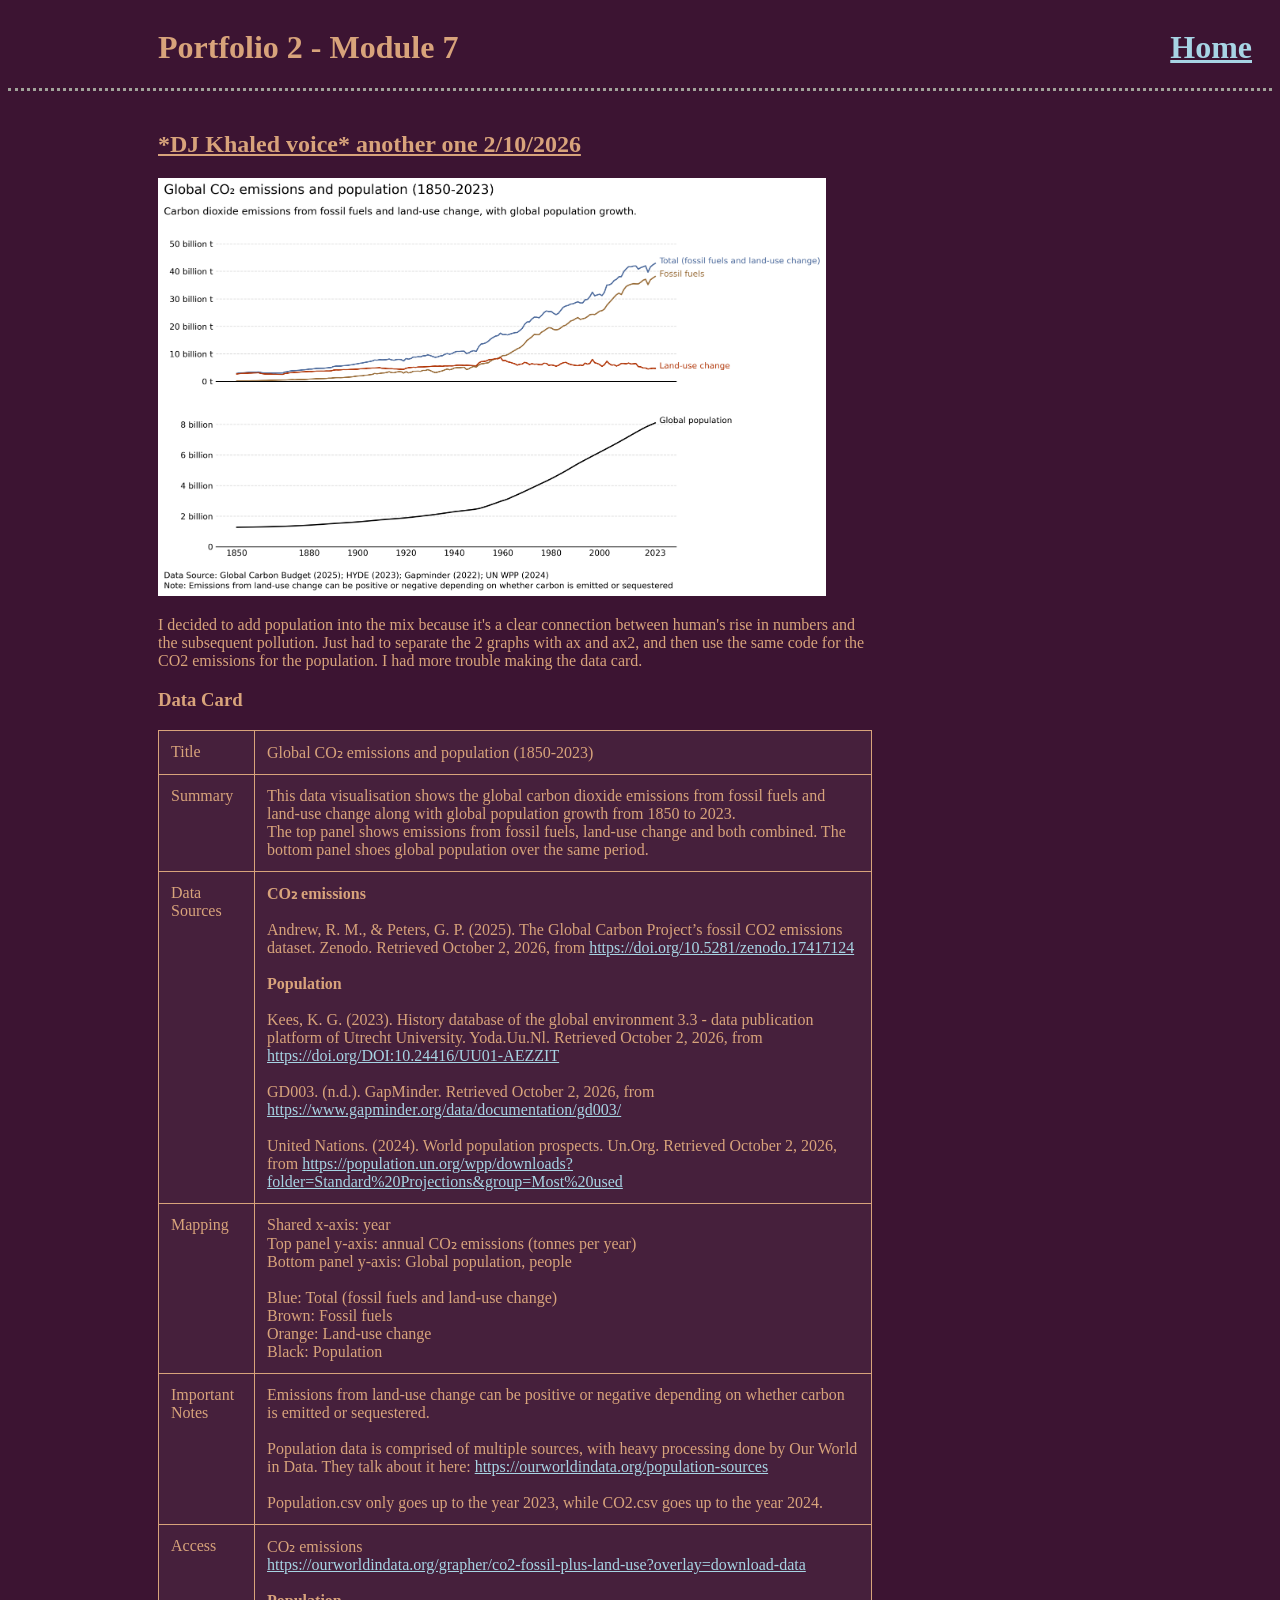
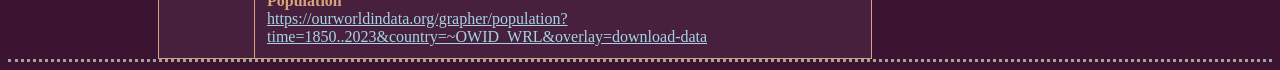
<file: m7.html>
<!DOCTYPE html>
<html lang="en">
	<head>
		<meta charset="UTF-8">
		<title>Portfolio 2 - Module 7</title>
		<link rel="icon" href="images/agony.png">
		<link href="index.css" rel="stylesheet">
	</head>
	<body>
		<header class="page-header">
			<h1>Portfolio 2 - Module 7</h1>
			<h1 class="home-link"><a href="index.html">Home</a></h1>
		</header>
		<main>
			<section>
				<h2 class="title">*DJ Khaled voice* another one 2/10/2026</h2>
				<img class="camera" src="images/faceted.png">
			</section>
			<section>
				<p>I decided to add population into the mix because it's a clear connection between human's rise in numbers and the subsequent pollution. Just had to separate the 2 graphs with ax and ax2, and then use the same code for the CO2 emissions for the population. I had more trouble making the data card.</p>
			</section>
			<section>
				<h3>Data Card</h3>
				<table>
					<tr>
						<!-- <a href=""></a> -->
						<td>Title</td>
						<td>Global CO₂ emissions and population (1850-2023)</td>
					</tr>
					<tr>
						<td>Summary</td>
						<td>
							This data visualisation shows the global carbon dioxide emissions from fossil fuels and land-use change along with global population growth from 1850 to 2023.
							<br>The top panel shows emissions from fossil fuels, land-use change and both combined. The bottom panel shoes global population over the same period. 
						</td>
					</tr>
					<tr>
						<td>Data Sources</td>
						<td>
							<b>CO₂ emissions</b>

							<br><br>
							Andrew, R. M., & Peters, G. P. (2025). The Global Carbon Project’s fossil CO2 emissions dataset. Zenodo. Retrieved October 2, 2026, from <a href="https://doi.org/10.5281/zenodo.17417124">https://doi.org/10.5281/zenodo.17417124</a> 

							<br><br>
							<b>Population</b>

							<br><br>
							Kees, K. G. (2023). History database of the global environment 3.3 - data publication platform of Utrecht University. Yoda.Uu.Nl. Retrieved October 2, 2026, from <a href="https://doi.org/DOI:10.24416/UU01-AEZZIT">https://doi.org/DOI:10.24416/UU01-AEZZIT</a> 

							<br><br>
							GD003. (n.d.). GapMinder. Retrieved October 2, 2026, from <a href="https://www.gapminder.org/data/documentation/gd003/">https://www.gapminder.org/data/documentation/gd003/</a> 

							<br><br>
							United Nations. (2024). World population prospects. Un.Org. Retrieved October 2, 2026, from <a href="https://population.un.org/wpp/downloads?folder=Standard%20Projections&group=Most%20used">https://population.un.org/wpp/downloads?folder=Standard%20Projections&group=Most%20used</a> 
						</td>
					</tr>
					<tr>
						<td>Mapping</td>
						<td>
							Shared x-axis: year 
							<br>Top panel y-axis: annual CO₂ emissions (tonnes per year) 
							<br>Bottom panel y-axis: Global population, people 
							
							<br><br>Blue: Total (fossil fuels and land-use change) 
							<br>Brown: Fossil fuels 
							<br>Orange: Land-use change 
							<br>Black: Population 
						</td>
					</tr>
					<tr>
						<td>Important Notes</td>
						<td>
							Emissions from land-use change can be positive or negative depending on whether carbon is emitted or sequestered. 
							
							<br><br>Population data is comprised of multiple sources, with heavy processing done by Our World in Data. They talk about it here: <a href="https://ourworldindata.org/population-sources">https://ourworldindata.org/population-sources</a> 
							
							<br><br>Population.csv only goes up to the year 2023, while CO2.csv goes up to the year 2024.  
						</td>
					</tr>
					<tr>
						<td>Access</td>
						<td>
							CO₂ emissions

							<br><a href="https://ourworldindata.org/grapher/co2-fossil-plus-land-use?overlay=download-data">https://ourworldindata.org/grapher/co2-fossil-plus-land-use?overlay=download-data</a> 

							<br><br><b>Population</b>

							<br><a href="https://ourworldindata.org/grapher/population?time=1850..2023&country=~OWID_WRL&overlay=download-data">https://ourworldindata.org/grapher/population?time=1850..2023&country=~OWID_WRL&overlay=download-data</a>
						</td>
					</tr>
				</table>
			</section>
		</main>
		<footer>
		</footer>
	</body>
</html>
</file>
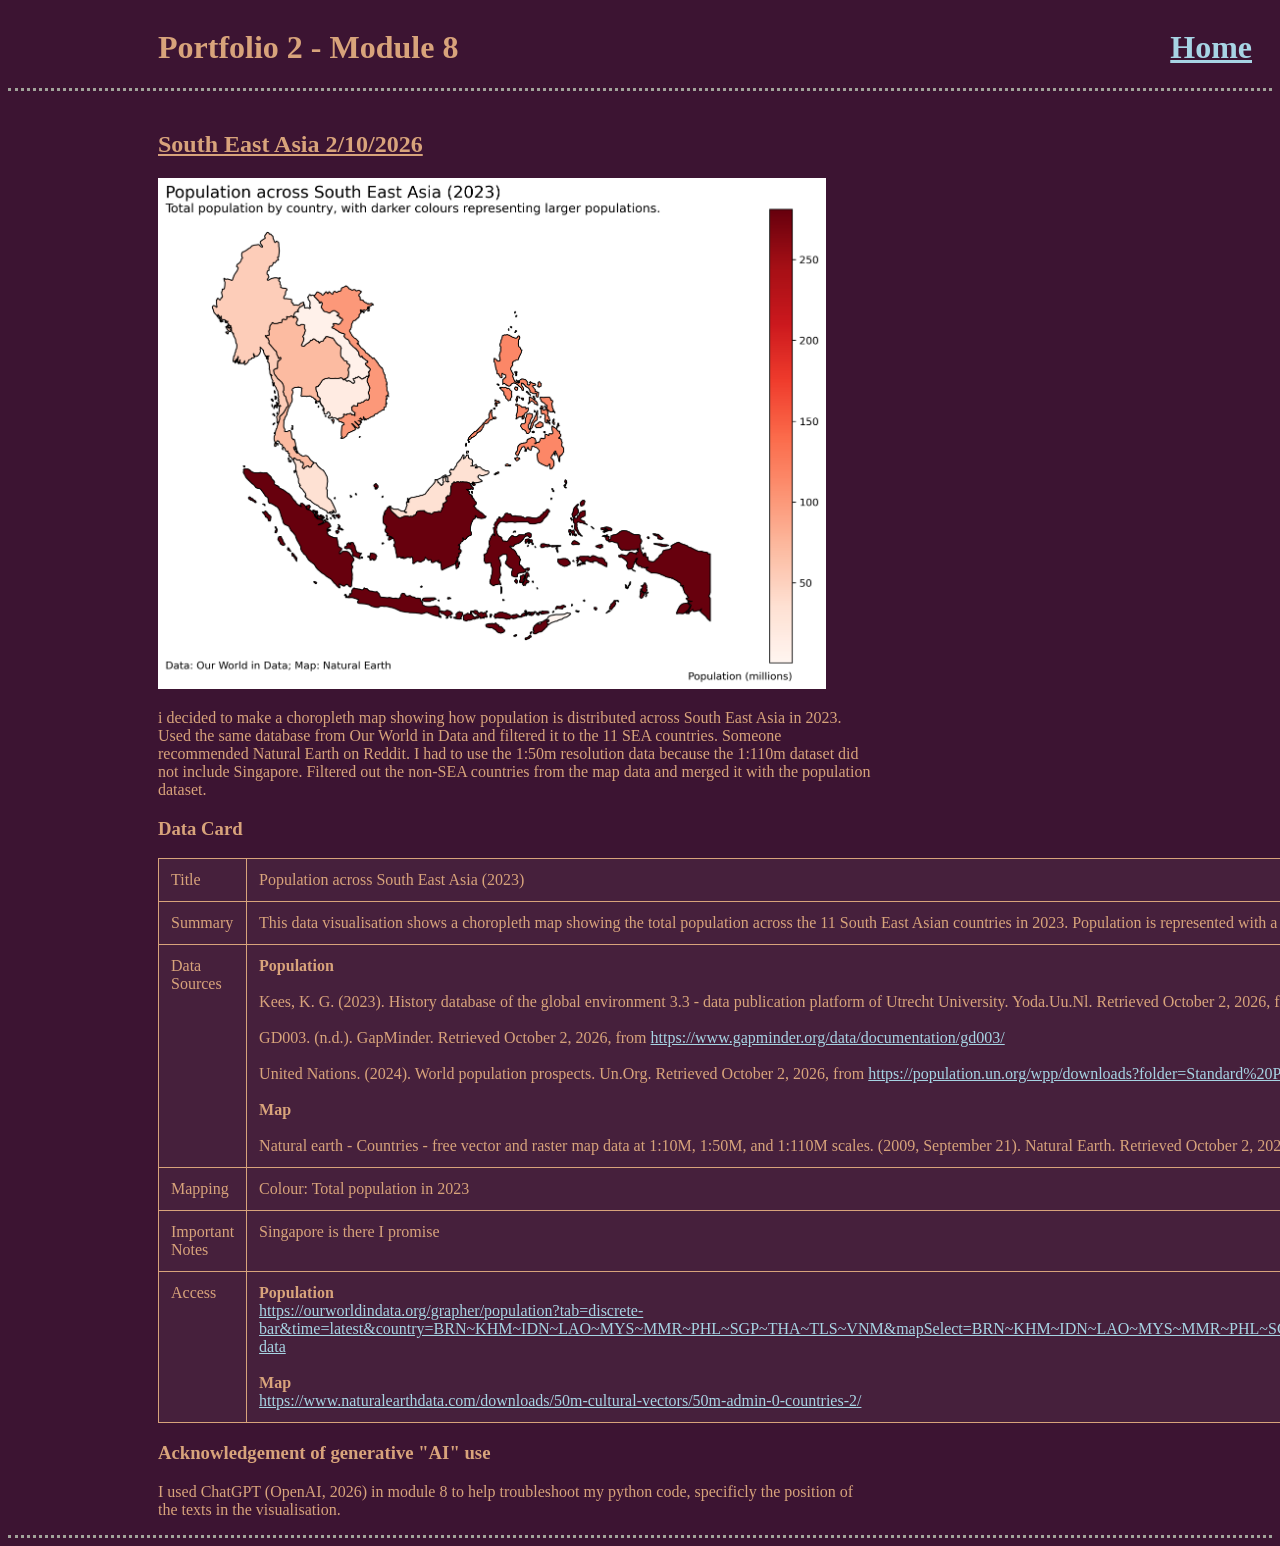
<file: m8.html>
<!DOCTYPE html>
<html lang="en">
	<head>
		<meta charset="UTF-8">
		<title>Portfolio 2 - Module 8</title>
		<link rel="icon" href="images/agony.png">
		<link href="index.css" rel="stylesheet">
	</head>
	<body>
		<header class="page-header">
			<h1>Portfolio 2 - Module 8</h1>
			<h1 class="home-link"><a href="index.html">Home</a></h1>
		</header>
		<main>
			<section>
				<h2 class="title">South East Asia 2/10/2026</h2>
				<img class="camera" src="images/map.png">
			</section>
			<section>
				<p>i decided to make a choropleth map showing how population is distributed across South East Asia in 2023. Used the same database from Our World in Data and filtered it to the 11 SEA countries. Someone recommended Natural Earth on Reddit. I had to use the 1:50m resolution data because the 1:110m dataset did not include Singapore. Filtered out the non-SEA countries from the map data and merged it with the population dataset.</p>
			</section>
			<section>
				<h3>Data Card</h3>
				<table>
					<tr>
						<!-- <a href=""></a> -->
						<td>Title</td>
						<td>Population across South East Asia (2023) </td>
					</tr>
					<tr>
						<td>Summary</td>
						<td>
							This data visualisation shows a choropleth map showing the total population across the 11 South East Asian countries in 2023. Population is represented with a colour gradient scale, with the darker colours indicating countries with larger populations.
						</td>
					</tr>
					<tr>
						<td>Data Sources</td>
						<td>
							<b>Population</b>

							<br><br>
							Kees, K. G. (2023). History database of the global environment 3.3 - data publication platform of Utrecht University. Yoda.Uu.Nl. Retrieved October 2, 2026, from <a href="https://doi.org/DOI:10.24416/UU01-AEZZIT">https://doi.org/DOI:10.24416/UU01-AEZZIT</a> 

							<br><br>
							GD003. (n.d.). GapMinder. Retrieved October 2, 2026, from <a href="https://www.gapminder.org/data/documentation/gd003/">https://www.gapminder.org/data/documentation/gd003/</a> 

							<br><br>
							United Nations. (2024). World population prospects. Un.Org. Retrieved October 2, 2026, from <a href="https://population.un.org/wpp/downloads?folder=Standard%20Projections&group=Most%20used">https://population.un.org/wpp/downloads?folder=Standard%20Projections&group=Most%20used</a>

							<br><br>
							<b>Map</b>

							<br><br>
							Natural earth - Countries - free vector and raster map data at 1:10M, 1:50M, and 1:110M scales. (2009, September 21). Natural Earth. Retrieved October 2, 2026, from <a href="https://www.naturalearthdata.com/downloads/50m-cultural-vectors/50m-admin-0-countries-2/">https://www.naturalearthdata.com/downloads/50m-cultural-vectors/50m-admin-0-countries-2/</a>
						</td>
					</tr>
					<tr>
						<td>Mapping</td>
						<td>
							Colour: Total population in 2023
						</td>
					</tr>
					<tr>
						<td>Important Notes</td>
						<td>
							Singapore is there I promise
						</td>
					</tr>
					<tr>
						<td>Access</td>
						<td>
							<b>Population</b>

							<br><a href="https://ourworldindata.org/grapher/population?tab=discrete-bar&time=latest&country=BRN~KHM~IDN~LAO~MYS~MMR~PHL~SGP~THA~TLS~VNM&mapSelect=BRN~KHM~IDN~LAO~MYS~MMR~PHL~SGP~THA~TLS~VNM&globe=1&globeRotation=7.46%2C113.96&globeZoom=2.5&overlay=download-data ">https://ourworldindata.org/grapher/population?tab=discrete-bar&time=latest&country=BRN~KHM~IDN~LAO~MYS~MMR~PHL~SGP~THA~TLS~VNM&mapSelect=BRN~KHM~IDN~LAO~MYS~MMR~PHL~SGP~THA~TLS~VNM&globe=1&globeRotation=7.46%2C113.96&globeZoom=2.5&overlay=download-data </a>

							<br><br><b>Map</b>
							<br><a href="https://www.naturalearthdata.com/downloads/50m-cultural-vectors/50m-admin-0-countries-2/">https://www.naturalearthdata.com/downloads/50m-cultural-vectors/50m-admin-0-countries-2/</a>
						</td>
					</tr>
				</table>
			</section>
			<section>
				<h3>Acknowledgement of generative "AI" use</h3>
				<p>I used ChatGPT (OpenAI, 2026) in module 8 to help troubleshoot my python code, specificly the position of the texts in the visualisation.</p>
			</section>
		</main>
		<footer>
		</footer>
	</body>
</html>
</file>
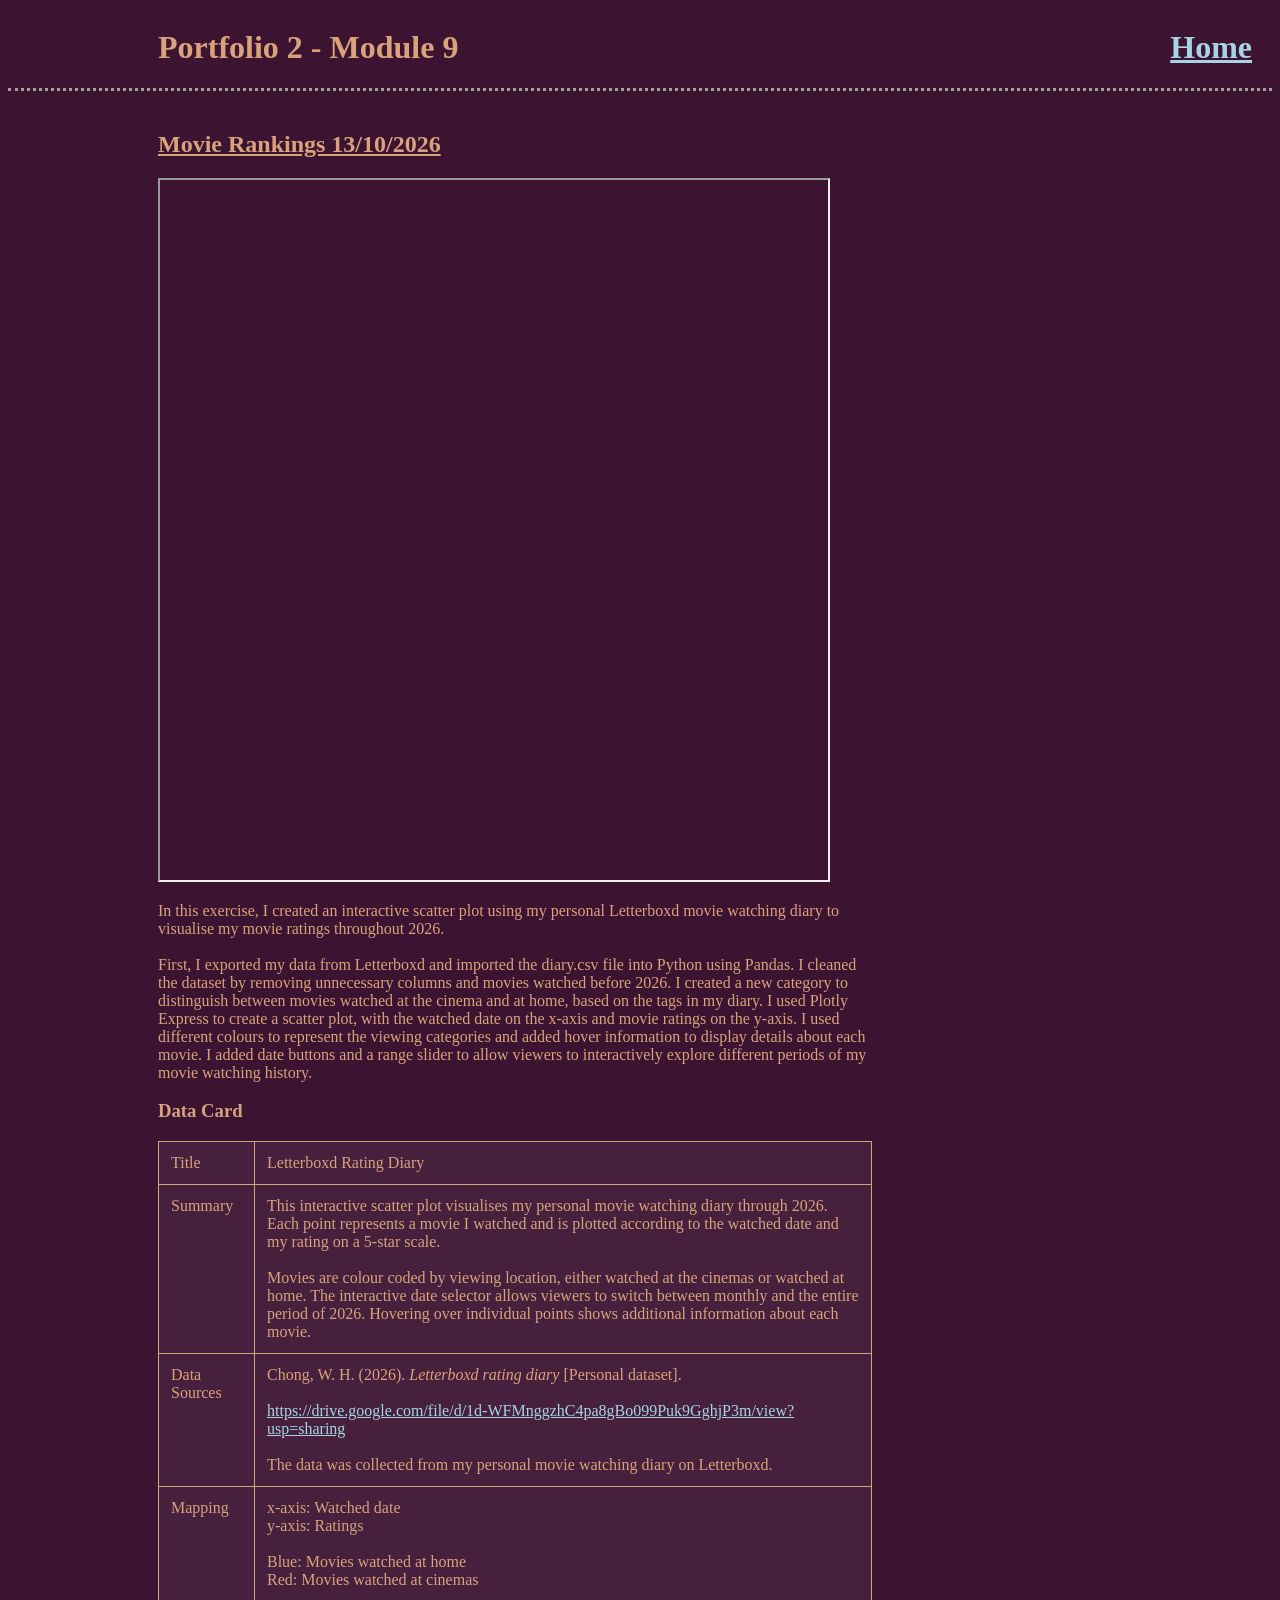
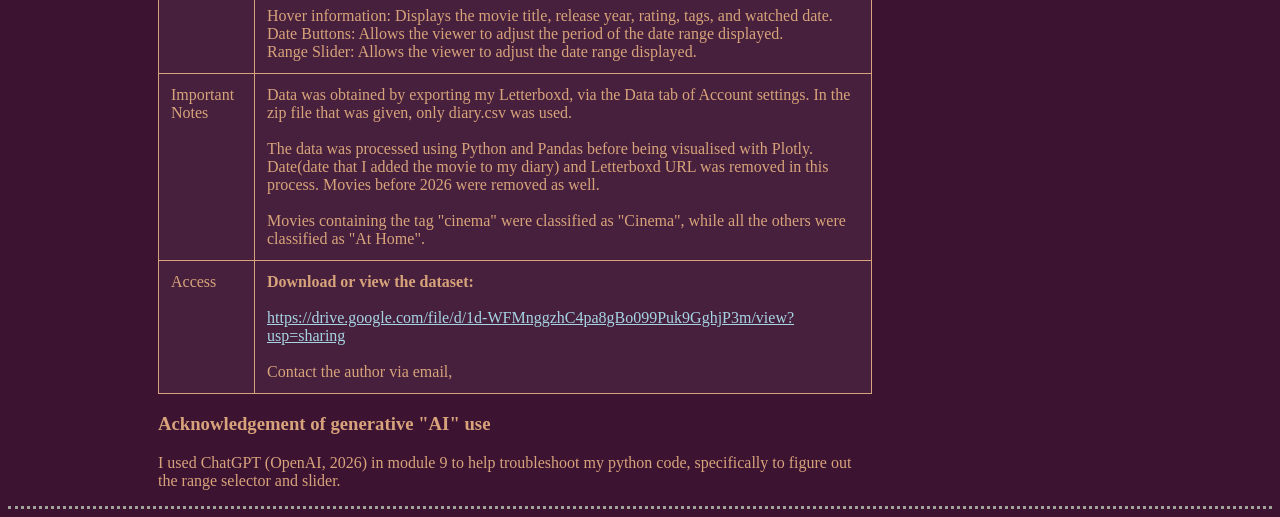
<file: m9.html>
<!DOCTYPE html>
<html lang="en">
	<head>
		<meta charset="UTF-8">
		<title>Portfolio 2 - Module 9</title>
		<link rel="icon" href="images/agony.png">
		<link href="index.css" rel="stylesheet">
	</head>
	<body>
		<header class="page-header">
			<h1>Portfolio 2 - Module 9</h1>
			<h1 class="home-link"><a href="index.html">Home</a></h1>
		</header>
		<main>
			<section>
				<h2 class="title">Movie Rankings 13/10/2026</h2>
			</section>
			<section>
				<iframe src="https://01a1351d-a1d2-a708-85f4-2ee50b90acc5.share.connect.posit.cloud?framesource=https://whchong10.github.io/whchong10/m9.html"></iframe>
			</section>
			<section>
				<p>
					In this exercise, I created an interactive scatter plot using my personal Letterboxd movie watching diary to visualise my movie ratings throughout 2026.

					<br><br>
					First, I exported my data from Letterboxd and imported the diary.csv file into Python using Pandas. I cleaned the dataset by removing unnecessary columns and movies watched before 2026. I created a new category to distinguish between movies watched at the cinema and at home, based on the tags in my diary. I  used Plotly Express to create a scatter plot, with the watched date on the x-axis and movie ratings on the y-axis. I used different colours to represent the viewing categories and added hover information to display details about each movie. I added date buttons and a range slider to allow viewers to interactively explore different periods of my movie watching history.
				</p>
			</section>
			<section>
				<h3>Data Card</h3>
				<table>
					<tr>
						<!-- <a href=""></a> -->
						<td>Title</td>
						<td>Letterboxd Rating Diary</td>
					</tr>
					<tr>
						<td>Summary</td>
						<td>
							This interactive scatter plot visualises my personal movie watching diary through 2026. Each point represents a movie I watched and is plotted according to the watched date and my rating on a 5-star scale.

							<br><br>
							Movies are colour coded by viewing location, either watched at the cinemas or watched at home. The interactive date selector allows viewers to switch between monthly and the entire period of 2026. Hovering over individual points shows additional information about each movie.
						</td>
					</tr>
					<tr>
						<td>Data Sources</td>
						<td>
							Chong, W. H. (2026). <i>Letterboxd rating diary</i> [Personal dataset].

							<br><br>

							<a href="https://drive.google.com/file/d/1d-WFMnggzhC4pa8gBo099Puk9GghjP3m/view?usp=sharing">https://drive.google.com/file/d/1d-WFMnggzhC4pa8gBo099Puk9GghjP3m/view?usp=sharing</a>

							<br><br>
							The data was collected from my personal movie watching diary on Letterboxd.
						</td>
					</tr>
					<tr>
						<td>Mapping</td>
						<td>
							x-axis: Watched date
							<br>
							y-axis: Ratings

							<br><br>

							Blue: Movies watched at home
							<br>
							Red: Movies watched at cinemas

							<br><br>
							Hover information: Displays the movie title, release year, rating, tags, and watched date.

							<br>
							Date Buttons: Allows the viewer to adjust the period of the date range displayed.

							<br>
							Range Slider: Allows the viewer to adjust the date range displayed.
						</td>
					</tr>
					<tr>
						<td>Important Notes</td>
						<td>
							Data was obtained by exporting my Letterboxd, via the Data tab of Account settings. In the zip file that was given, only diary.csv was used.

							<br><br>
							The data was processed using Python and Pandas before being visualised with Plotly. Date(date that I added the movie to my diary) and Letterboxd URL was removed in this process. Movies before 2026 were removed as well.

							<br><br>
							Movies containing the tag "cinema" were classified as "Cinema", while all the others were classified as "At Home".
						</td>
					</tr>

					<tr>
						<td>Access</td>
						<td>
							<b>Download or view the dataset:</b>

							<br><br>
							<a href="https://drive.google.com/file/d/1d-WFMnggzhC4pa8gBo099Puk9GghjP3m/view?usp=sharing">https://drive.google.com/file/d/1d-WFMnggzhC4pa8gBo099Puk9GghjP3m/view?usp=sharing</a>

							<br><br>
							Contact the author via email,
						</td>
					</tr>
				</table>
			</section>
			<section>
				<h3>Acknowledgement of generative "AI" use</h3>
				<p>I used ChatGPT (OpenAI, 2026) in module 9 to help troubleshoot my python code, specifically to figure out the range selector and slider.</p>
			</section>
		</main>
		<footer>
		</footer>
	</body>
</html>
</file>
<file: index.css>
/*
been blocked by CORS poilcy

@font-face {
  font-family: 'MingLiU';
  src: url('https://www.fontsaddict.com/fontface/mingliu.TTF');
} 80, 19, 69
*/

body {
	background: rgb(60, 20, 50);
	color: rgb(216, 163, 123);
	font-family: KaiTi;
}

header {
	padding-left: 150px;
	border-bottom: 3px dotted rgb(161, 163, 154);
}

footer {
	padding-left: 150px;
	border-top: 3px dotted rgb(161, 163, 154);
	clear: both;
}

main {
	padding-left: 150px;
}

section {
	clear: both;
	padding-bottom: 0px;
}

h2 {
	padding-top: 20px;
}

.title {
	text-decoration: underline;
}

h3 {
	/* font-style: italic; */
}

p {
	margin-right: 400px;
}

.cover {
	width: 230px;
	height: 330px;
	float: left;
	padding-right: 20px;
}

.camera {
	max-width: 60%;
}

a /*links*/ {
	color: rgb(167, 212, 228);
}

#tt /*testicular torsion gif*/{
	
}

table {
    border-collapse: collapse;
    background-color: rgba(255, 255, 255, 0.05);
	margin-right: 400px;
}

td {
    border: 1px solid rgb(216, 163, 123);
    padding: 12px;
    text-align: left;
    vertical-align: top;
}

iframe {
	width: 60%;
	height: 700px;
}

.page-header {
    display: flex;
    justify-content: space-between;
    align-items: center;
}

.page-header h1 {
    margin-right: 0;
}

.home-link {
    padding-right: 20px;
}
</file>
